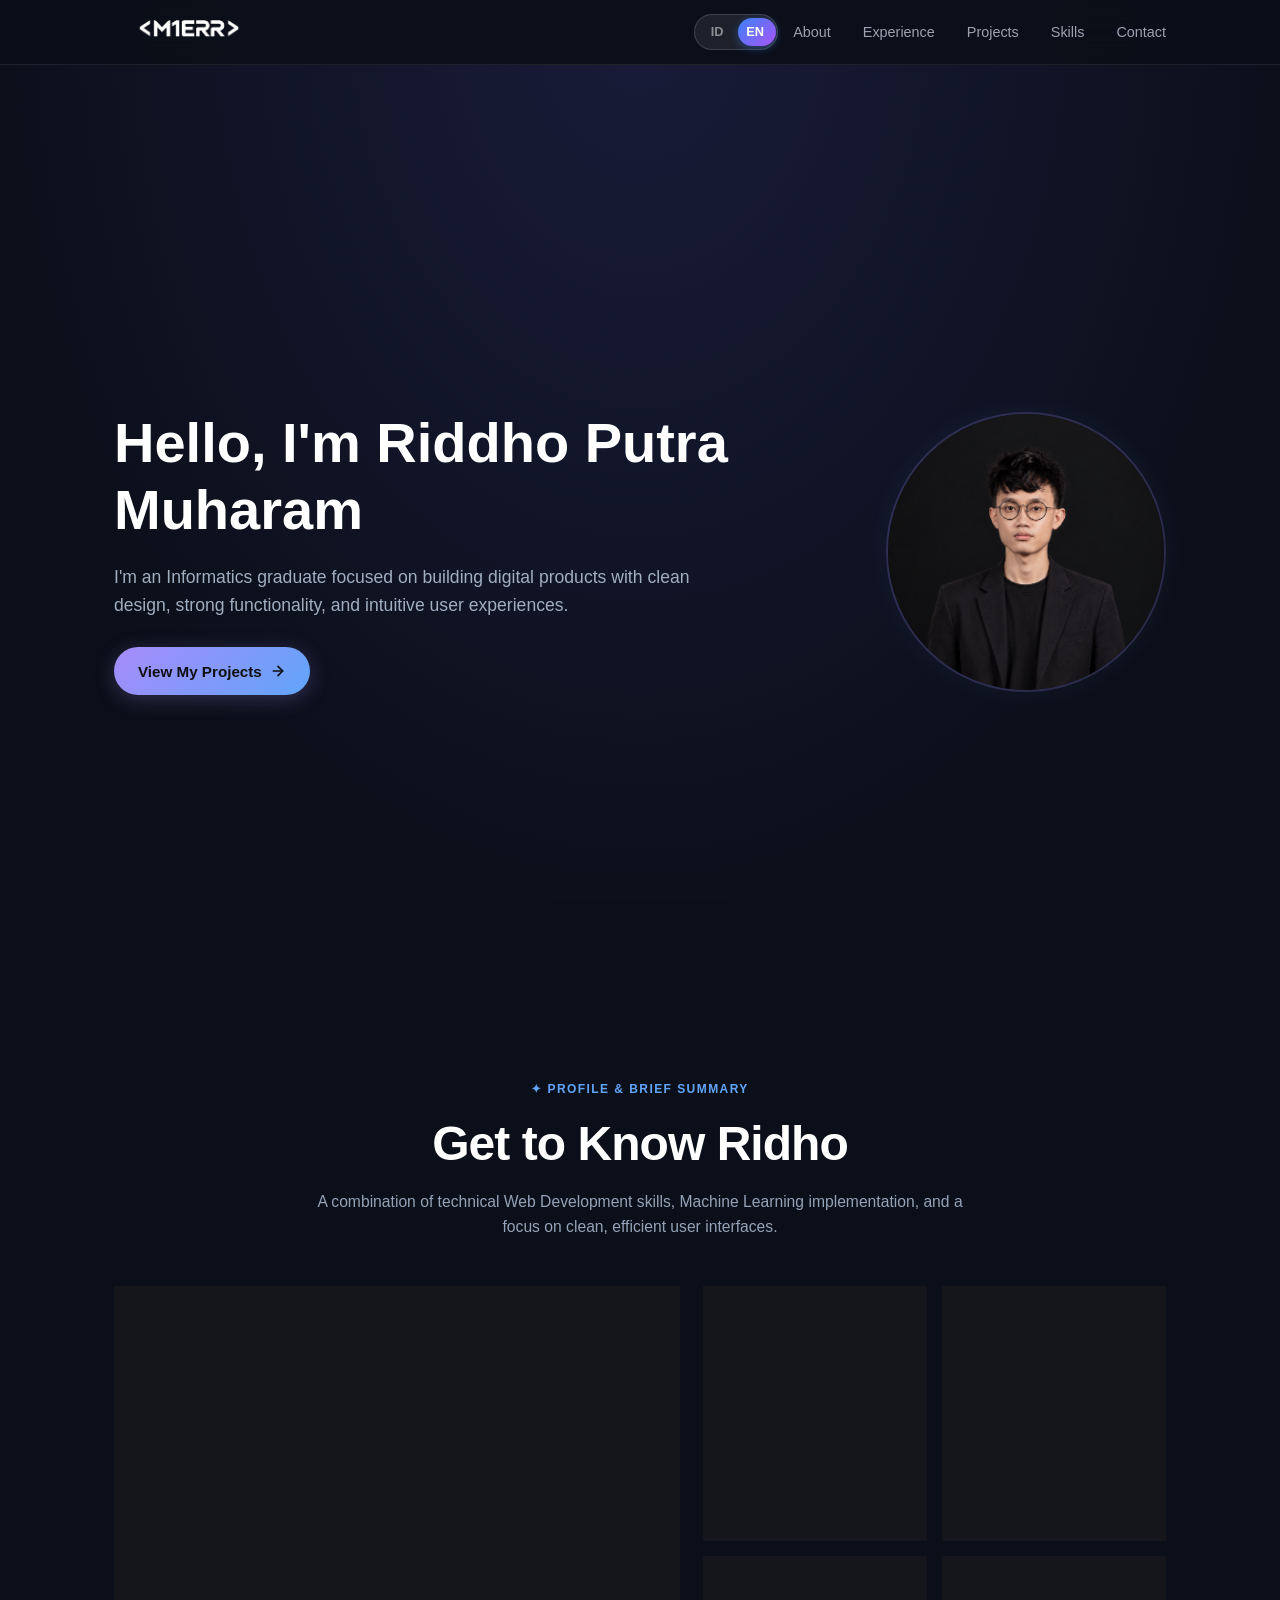
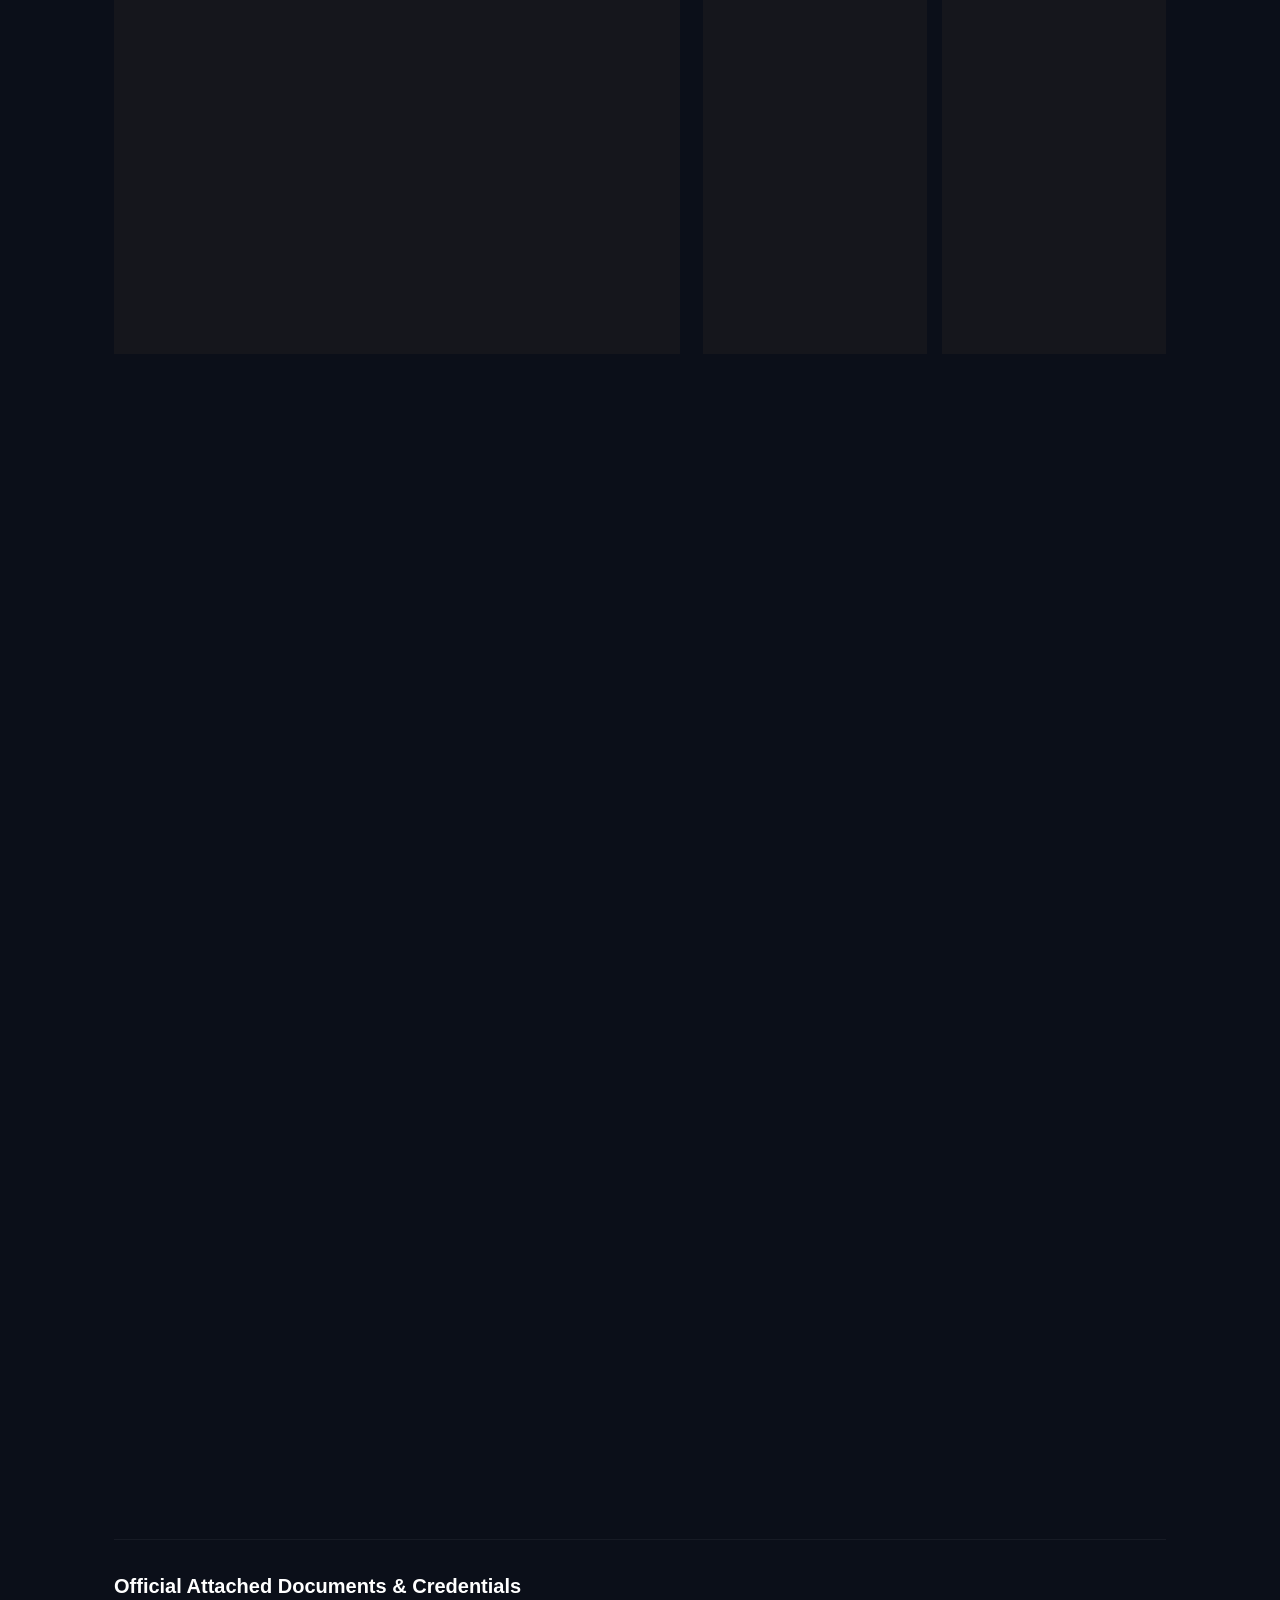
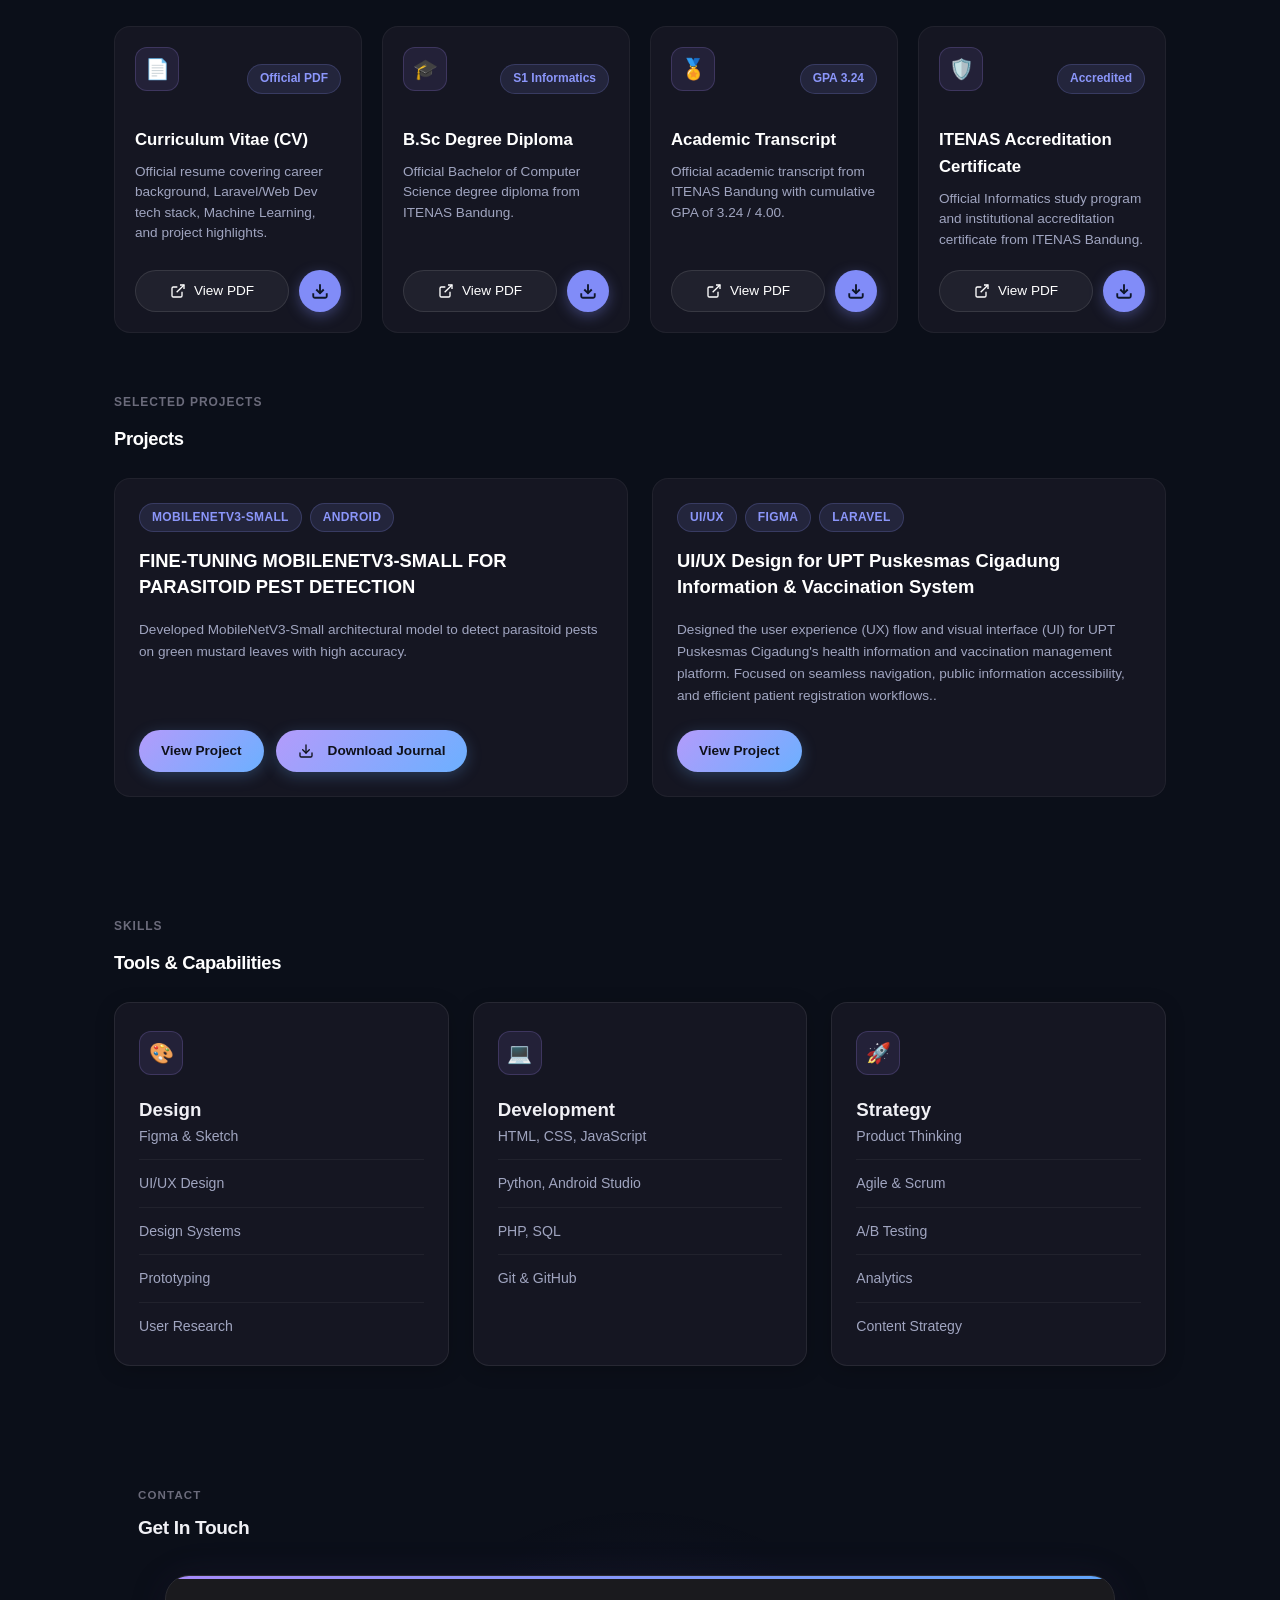
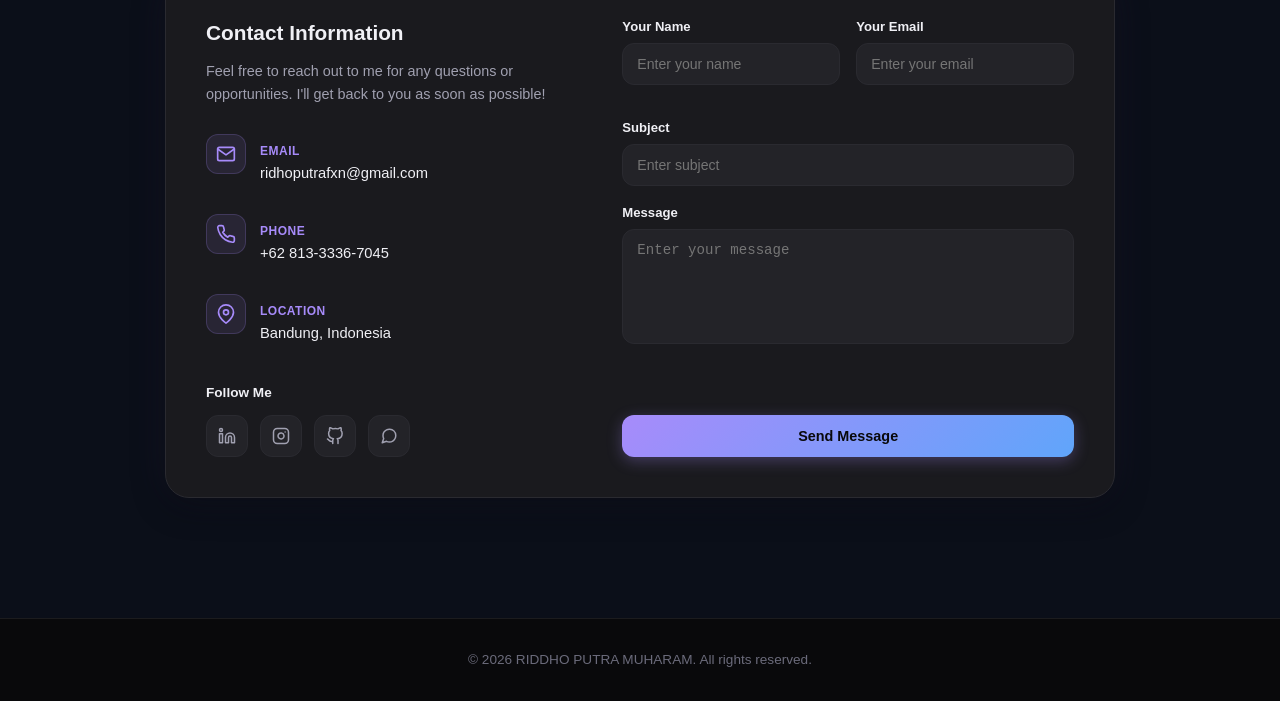
<file: index.html>
<!DOCTYPE html>
<html lang="id">
<head>
    <meta charset="UTF-8">
    <meta name="viewport" content="width=device-width, initial-scale=1.0">
    <title>Portfolio - M1ERR</title>
    <link rel="stylesheet" href="style.css">
</head>
<body>

    <script src="script.js"></script>

    <!-- 1. Header dimuat secara dinamis dari components.html -->
    <div id="header-container"></div>


    <main>

        <!-- ==================== HERO ==================== -->
            <section id="hero">
                <div class="hero-layout">
                    <div class="hero-content">
                        <h1
                            class="hero-profile-title"
                            data-en="Hello, I'm Riddho Putra Muharam"
                            data-id="Halo, Saya Riddho Putra Muharam">
                            Hello, I'm Riddho Putra Muharam
                        </h1>

                        
                        <p
                            class="hero-profile-desc"
                            data-en="I'm an Informatics graduate focused on building digital products with clean design, strong functionality, and intuitive user experiences."
                            data-id="Saya lulusan Informatika yang fokus pada pengembangan produk digital dengan desain yang bersih, fungsionalitas yang kuat, dan pengalaman pengguna yang intuitif.">
                            I'm an Informatics graduate focused on building digital products with clean design, strong functionality, and intuitive user experiences.
                        </p>

                        <!-- PEMBUNGKUS KHUSUS TOMBOL -->
                        <div class="hero-actions">
                            <a href="#projects" class="hero-cta">
                                <span data-en="View My Projects" data-id="Lihat Proyek Saya">
                                    View My Projects
                                </span>
                                <svg
                                    width="16"
                                    height="16"
                                    viewBox="0 0 24 24"
                                    fill="none"
                                    stroke="currentColor"
                                    stroke-width="2.5"
                                    stroke-linecap="round"
                                    stroke-linejoin="round">
                                    <line x1="5" y1="12" x2="19" y2="12"></line>
                                    <polyline points="12 5 19 12 12 19"></polyline>
                                </svg>
                            </a>
                            
                        </div>
                    </div>

                    <div class="hero-photo">
                        <div class="photo-frame">
                            <img src="images/ridhoputram.png" alt="Profile Photo">
                        </div>
                        <div class="photo-glow"></div>
                    </div>
                </div>
            </section>


        
        <!-- ==================== About Me ==================== -->
        <section id="about" class="about-section">
            <!-- Header Section (Di Tengah) -->
            <div class="about-header">
                <span class="about-tag" 
                      data-en="✦ PROFILE & BRIEF SUMMARY" 
                      data-id="✦ PROFIL & RINGKASAN SINGKAT">✦ PROFILE</span>
                
                <h2 class="about-main-title" 
                    data-en="Get to Know Ridho" 
                    data-id="Mengenal Lebih Dekat Ridho">Get to Know Ridho</h2>
                
                <p class="about-subtitle" 
                   data-en="A combination of technical Web Development skills, Machine Learning implementation, and a focus on clean, efficient user interfaces." 
                   data-id="Kombinasi antara kemampuan teknis Web Development, implementasi Machine Learning, serta fokus pada antarmuka pengguna yang bersih dan efisien.">
                    A combination of technical Web Development skills, Machine Learning implementation, and a focus on clean, efficient user interfaces.
                </p>
            </div>

            <!-- Grid Utama (Kiri & Kanan) -->
            <div class="about-grid">
                <!-- Kolom Kiri: Narasi utama -->
                <div class="about-left-card">
                    <h3 data-en="About Me" data-id="Tentang Saya">About Me</h3>
                    
                    <p data-en="I am a graduate with a Bachelor's Degree in Informatics from ITENAS Bandung (GPA 3.24/4.00) with a strong background in Web Development and Machine Learning. Experienced in designing Figma-based interfaces, building web applications using Laravel (CRUD), and implementing AI models for object detection." 
                       data-id="Saya adalah lulusan S1 Teknik Informatika dari ITENAS Bandung (GPA 3.24/4.00) dengan latar belakang kuat di bidang Web Development dan Machine Learning. Memiliki pengalaman dalam merancang antarmuka berbasis Figma, membangun aplikasi web menggunakan Laravel (CRUD), serta mengimplementasikan model AI untuk pendeteksian objek.">
                        I am a graduate with a <strong>Bachelor's Degree in Informatics from ITENAS Bandung (GPA 3.24/4.00)</strong> with a strong background in Web Development and Machine Learning. Experienced in designing Figma-based interfaces, building web applications using Laravel (CRUD), and implementing AI models for object detection.
                    </p>
                    
                    <p data-en="Accustomed to working in teams, equipped with proven problem-solving skills, focusing on writing clean and efficient code." 
                       data-id="Terbiasa bekerja dalam tim, memiliki keterampilan problem-solving yang teruji, dan berfokus pada penulisan kode yang bersih dan efisien.">
                        Accustomed to working in teams, equipped with proven <em>problem-solving</em> skills, focusing on writing clean and efficient code.
                    </p>
                    
                    <ul class="about-bullets">
                        <li>
                            <span class="bullet-icon">✦</span>
                            <div>
                                <strong data-en="Fullstack & Web Dev Experience" data-id="Pengalaman Fullstack & Web Dev">Fullstack & Web Dev Experience</strong>
                                <p data-en="Mastering Laravel-based web application development workflows and AI integration." 
                                   data-id="Menguasai alur pengembangan aplikasi web berbasis Laravel dan integrasi AI.">Mastering Laravel-based web application development workflows and AI integration.</p>
                            </div>
                        </li>
                        <li>
                            <span class="bullet-icon">✦</span>
                            <div>
                                <strong data-en="UI/UX Design & Prototyping" data-id="Desain UI/UX & Prototyping">UI/UX Design & Prototyping</strong>
                                <p data-en="Designing clean and intuitive visual interfaces using Figma." 
                                   data-id="Merancang antarmuka visual yang bersih dan intuitif menggunakan Figma.">Designing clean and intuitive visual interfaces using Figma.</p>
                            </div>
                        </li>
                        <li>
                            <span class="bullet-icon">✦</span>
                            <div>
                                <strong data-en="Machine Learning Implementation" data-id="Implementasi Machine Learning">Machine Learning Implementation</strong>
                                <p data-en="Integrating object detection models and artificial intelligence into systems." 
                                   data-id="Mengintegrasikan model deteksi objek dan kecerdasan buatan ke dalam sistem.">Integrating object detection models and artificial intelligence into systems.</p>
                            </div>
                        </li>
                    </ul>

                    <div class="about-actions-inner">
                        <a href="https://wa.me/6281333367045?" 
                                class="hero-cta" 
                                target="_blank" 
                                rel="noopener noreferrer">
                                    <!-- SVG Logo WhatsApp -->
                                    <svg 
                                        width="18" 
                                        height="18" 
                                        viewBox="0 0 24 24" 
                                        fill="none" 
                                        stroke="currentColor" 
                                        stroke-width="2.2" 
                                        stroke-linecap="round" 
                                        stroke-linejoin="round">
                                        <path d="M21 11.5a8.38 8.38 0 0 1-.9 3.8 8.5 8.5 0 0 1-7.6 4.7 8.38 8.38 0 0 1-3.8-.9L3 21l1.9-5.7a8.38 8.38 0 0 1-.9-3.8 8.5 8.5 0 0 1 4.7-7.6 8.38 8.38 0 0 1 3.8-.9h.5a8.48 8.48 0 0 1 8 8v.5z"></path>
                                    </svg>

                                <!-- Teks dengan Data Inggris & Indonesia -->
                                <span data-en="Chat Via WhatsApp" data-id="Hubungi Via WhatsApp">
                                    Chat Via WhatsApp
                                </span>
                        </a>
                    </div>
                </div>

                <!-- Kolom Kanan: 4 Card Fitur/Poin Penting -->
                <div class="about-right-cards">
                    <!-- Card 1 -->
                    <div class="feature-card">
                        <div class="feature-icon">&lt;/&gt;</div>
                        <h4 data-en="Web Dev Skills" data-id="Keahlian Web Dev">Web Dev Skills</h4>
                        <p data-en="Proficient in Laravel ecosystem, PHP, REST API, database management, and modern UI/UX integration." 
                           data-id="Menguasai ekosistem Laravel, PHP, REST API, pengelolaan basis data, dan integrasi UI/UX modern.">Proficient in Laravel ecosystem, PHP, REST API, database management, and modern UI/UX integration.</p>
                    </div>

                    <!-- Card 2 -->
                    <div class="feature-card">
                        <div class="feature-icon">🤖</div>
                        <h4 data-en="Machine Learning" data-id="Machine Learning">Machine Learning</h4>
                        <p data-en="Experienced in implementing AI models for object detection and structured data analysis." 
                           data-id="Pengalaman mengimplementasikan model AI untuk pendeteksian objek dan analisis data terstruktur.">Experienced in implementing AI models for object detection and structured data analysis.</p>
                    </div>

                    <!-- Card 3 -->
                    <div class="feature-card">
                        <div class="feature-icon">🎨</div>
                        <h4 data-en="UI/UX Design" data-id="Desain UI/UX">UI/UX Design</h4>
                        <p data-en="Designing wireframes and high-fidelity prototypes in Figma focused on user comfort." 
                           data-id="Merancang wireframe dan high-fidelity prototype di Figma berorientasi pada kenyamanan pengguna.">Designing wireframes and high-fidelity prototypes in Figma focused on user comfort.</p>
                    </div>

                    <!-- Card 4 -->
                    <div class="feature-card">
                        <!-- Pembungkus Konten Atas -->
                        <div class="feature-card-content">
                            <div class="feature-icon">⚡</div>
                            <h4 data-en="Esports" data-id="Esports">Esports</h4>
                            <p data-en="Competitive esports practitioner with a proven track record in tournament environments. Skilled in strategic decision-making, team leadership, and high technical adaptability under pressure." 
                            data-id="Praktisi esports kompetitif dengan rekam jejak prestasi dalam berbagai turnamen. Terbiasa dengan pengambilan keputusan strategis, kepemimpinan tim, dan adaptabilitas tinggi di bawah tekanan.">
                                Competitive esports practitioner with a proven track record in tournament environments. Skilled in strategic decision-making, team leadership, and high technical adaptability under pressure.
                            </p>
                        </div>

                        <!-- Tombol Mata di Paling Bawah Sejajar Button CV -->
                        <a href="projects/esports.html" 
                        class="btn-icon-preview" 
                        data-tooltip-id="Lihat" 
                        data-tooltip-en="Preview">
                            <svg xmlns="http://www.w3.org/2000/svg" width="18" height="18" viewBox="0 0 24 24" fill="none" stroke="currentColor" stroke-width="2.5" stroke-linecap="round" stroke-linejoin="round">
                                <path d="M1 12s4-8 11-8 11 8 11 8-4 8-11 8-11-8-11-8z"></path>
                                <circle cx="12" cy="12" r="3"></circle>
                            </svg>
                        </a>
                    </div>
            </div>
        </section>
        <!-- ==================== About Me ==================== -->

<!-- ==================== EXPERIENCE & CREDENTIALS ==================== -->

        <section id="experience" class="reveal">

            <div class="section-header">
                <span class="section-tag" data-en="Qualifications" data-id="Kualifikasi">Qualifications</span>
                <h2 class="section-title" data-en="Experience And Education" data-id="Pengalaman dan Pendidikan">Experience And Education</h2>
            </div>

            <!-- Timeline Grid: Work Experience & Education -->
            <div class="experience-grid">
                
                <!-- Kolom Work Experience -->
                <div class="experience-column">
                    <div class="column-title">
                        <svg xmlns="http://www.w3.org/2000/svg" width="20" height="20" viewBox="0 0 24 24" fill="none" stroke="#8b96fa" stroke-width="2" stroke-linecap="round" stroke-linejoin="round">
                            <rect x="2" y="7" width="20" height="14" rx="2" ry="2"></rect>
                            <path d="M16 21V5a2 2 0 0 0-2-2h-4a2 2 0 0 0-2 2v16"></path>
                        </svg>
                        <h3 data-en="Work Experience" data-id="Pengalaman Kerja">Work Experience</h3>
                    </div>

                    <div class="timeline">
                        <!-- Item 1: UPT Puskesmas Cigadung -->
                        <div class="timeline-item">
                            <div class="timeline-dot"></div>
                            <div class="timeline-content">
                                <span class="timeline-date">Aug 2021 - Oct 2021</span>
                                <h4 class="timeline-role" data-en="Data Entry & Front End Development" data-id="Entri Data & Front End Developer">Data Entry & Front End Development</h4>
                                <p class="timeline-org" data-en="UPT Puskesmas Cigadung (Intern)" data-id="UPT Puskesmas Cigadung (Magang)">UPT Puskesmas Cigadung (Intern)</p>
                                
                                <ul class="timeline-desc">
                                    <li data-en="Entered COVID-19 vaccination data and consolidated monthly records based on Dose 1, Dose 2, and Dose 3 for the Cigadung area."
                                        data-id="Memasukkan data vaksinasi COVID-19 dan merekapitulasi laporan bulanan berdasarkan Dosis 1, Dosis 2, dan Dosis 3 untuk wilayah Cigadung.">
                                        Entered COVID-19 vaccination data and consolidated monthly records based on Dose 1, Dose 2, and Dose 3 for the Cigadung area.
                                    </li>
                                    <li data-en="Designed the UPT Cigadung Community Health Center website using Figma and developed Create, Read, Update, and Delete (CRUD) functionality for each available healthcare service."
                                        data-id="Merancang website Puskesmas UPT Cigadung menggunakan Figma serta mengembangkan fitur Create, Read, Update, dan Delete (CRUD) untuk setiap layanan kesehatan yang tersedia.">
                                        Designed the UPT Cigadung Community Health Center website using Figma and developed Create, Read, Update, and Delete (CRUD) functionality for each available healthcare service.
                                    </li>
                                </ul>
                            </div>
                        </div>    

                        <!-- Item 2: Telkom Indonesia -->
                        <div class="timeline-item">
                            <div class="timeline-dot"></div>
                            <div class="timeline-content">
                                <span class="timeline-date">Nov 2016 - Jan 2017</span>
                                <h4 class="timeline-role" data-en="Data Administration" data-id="SAdministrasi Data">Data Administration</h4>
                                <p class="timeline-org" data-en="Telkom Indonesia (Intern)" data-id="Telkom Indonesia (Magang)">Telkom Indonesia (Intern)</p>

                                <ul class="timeline-desc">
                                    <li data-en="Managed and updated customer network data related to fiber optic services using Microsoft Excel."
                                        data-id="Mengelola dan memperbarui data jaringan pelanggan yang berkaitan dengan layanan fiber optic (serat optik) menggunakan Microsoft Excel.">
                                        Managed and updated customer network data related to fiber optic services using Microsoft Excel.
                                    </li>
                                </ul>
                            </div>
                        </div>

                        <!-- Item 2: EVOS Esports -->
                        <div class="timeline-item">
                            <div class="timeline-dot"></div>
                            <div class="timeline-content">
                                <span class="timeline-date">Oct 2025 - Sep 2026</span>
                                <h4 class="timeline-role" data-en="Professional Player" data-id="Pemain Professional">Professional Player</h4>
                                <p class="timeline-org" data-en="EVOS Esports" data-id="EVOS Esports">EVOS Esports</p>

                                <ul class="timeline-desc">
                                    <li data-en="Competed professionally as a CrossFire Legends player representing EVOS Esports"
                                        data-id="Berkompetisi secara profesional sebagai pemain CrossFire Legends yang mewakili EVOS Esports.">
                                        Competed professionally as a CrossFire Legends player representing EVOS Esports
                                    </li>
                                    <li data-en="Collaborated with teammates and coaching staff to develop strategies and achieve competitive objectives."
                                        data-id="Berkolaborasi dengan rekan setim dan staf pelatih untuk mengembangkan strategi serta mencapai target kompetitif.">
                                        Collaborated with teammates and coaching staff to develop strategies and achieve competitive objectives.
                                    </li>
                                    <li data-en="Developed teamwork, communication, discipline, decision-making, and performance-under-pressure skills."
                                        data-id="Mengembangkan keterampilan kerja sama tim, komunikasi, kedisiplinan, pengambilan keputusan, dan performa di bawah tekanan.">
                                        Developed teamwork, communication, discipline, decision-making, and performance-under-pressure skills.
                                    </li>
                                </ul>
                            </div>
                        </div>


                    </div>
                </div>

                <!-- Kolom Education -->
                <div class="experience-column">
                    <div class="column-title">
                        <svg xmlns="http://www.w3.org/2000/svg" width="20" height="20" viewBox="0 0 24 24" fill="none" stroke="#8b96fa" stroke-width="2" stroke-linecap="round" stroke-linejoin="round">
                            <path d="M22 10v6M2 10l10-5 10 5-10 5z"></path>
                            <path d="M6 12v5c3 3 9 3 12 0v-5"></path>
                        </svg>
                        <h3 data-en="Education" data-id="Pendidikan">Education</h3>
                    </div>

                    <!-- Gunakan 1 kontainer timeline untuk semua item agar jaraknya konsisten -->
                    <div class="timeline">
                        <!-- Item 1: Kuliah -->
                        <div class="timeline-item">
                            <div class="timeline-dot"></div>
                            <div class="timeline-content">
                                <span class="timeline-date">2019 - 2023</span>
                                <h4 class="timeline-role" data-en="S.Kom - Informatics Engineering" data-id="S.Kom - Teknik Informatika">S.Kom - Informatics Engineering</h4>
                                <p class="timeline-org">Institut Teknologi Nasional (ITENAS) Bandung</p>
                                <p class="timeline-desc" data-en="Graduated with a GPA of 3.24 / 4.00. Specialized in Software Engineering, Web Development, and Artificial Intelligence."
                                data-id="Lulus dengan IPK 3.24 / 4.00. Berfokus pada Rekayasa Perangkat Lunak, Pengembangan Web, dan Kecerdasan Buatan.">
                                    Graduated with a GPA of 3.24 / 4.00. Specialized in Software Engineering, Web Development, and Artificial Intelligence.
                                </p>
                            </div>
                        </div>

                        <!-- Item 2: SMK (Typo "Mengengah" sudah diperbaiki menjadi "Menengah") -->
                        <div class="timeline-item">
                            <div class="timeline-dot"></div>
                            <div class="timeline-content">
                                <span class="timeline-date">Feb 2014 - Feb 2017</span>
                                <h4 class="timeline-role" data-en="Vocational High School" data-id="Sekolah Menengah Kejuruan">Vocational High School</h4>
                                <p class="timeline-org">SMK Merdeka Bandung</p>
                            </div>
                        </div>
                    </div>
                </div>
            </div>
        </section>

    <!-- Sub-Section: Official Attached Documents & Credentials -->
    <div class="credentials-wrapper">
        <div class="credentials-header">
            <h3 data-en="Official Attached Documents & Credentials" data-id="Dokumen Resmi & Kredensial">
                Official Attached Documents & Credentials
            </h3>
        </div>

        <div class="credentials-grid">
            
            <!-- CARD 1: CURRICULUM VITAE -->
            <div class="credential-card">
                <div class="card-top">
                    <div class="card-badge-icon">📄</div>
                    <span class="card-pill">Official PDF</span>
                </div>
                <div class="card-body">
                    <h4>Curriculum Vitae (CV)</h4>
                    <p data-en="Official resume covering career background, Laravel/Web Dev tech stack, Machine Learning, and project highlights."
                       data-id="Resume resmi berisi latar belakang karir, tech stack Laravel/Web Dev, Machine Learning, dan proyek utama.">
                        Official resume covering career background, Laravel/Web Dev tech stack, Machine Learning, and project highlights.
                    </p>
                </div>
                <div class="card-footer">
                    <a href="documents/file/cv-ridhoputra.pdf" target="_blank" class="btn-view-pdf">
                        <svg width="16" height="16" viewBox="0 0 24 24" fill="none" stroke="currentColor" stroke-width="2"><path d="M18 13v6a2 2 0 0 1-2 2H5a2 2 0 0 1-2-2V8a2 2 0 0 1 2-2h6"></path><polyline points="15 3 21 3 21 9"></polyline><line x1="10" y1="14" x2="21" y2="3"></line></svg>
                        <span>View PDF</span>
                    </a>
                    <a href="documents/file/cv-ridhoputra.pdf" download class="btn-icon-download" title="Download CV">
                        <svg width="16" height="16" viewBox="0 0 24 24" fill="none" stroke="currentColor" stroke-width="2.5"><path d="M21 15v4a2 2 0 0 1-2 2H5a2 2 0 0 1-2-2v-4"></path><polyline points="7 10 12 15 17 10"></polyline><line x1="12" y1="15" x2="12" y2="3"></line></svg>
                    </a>
                </div>
            </div>

            <!-- CARD 2: IJAZAH S1 -->
            <div class="credential-card">
                <div class="card-top">
                    <div class="card-badge-icon">🎓</div>
                    <span class="card-pill">S1 Informatics</span>
                </div>
                <div class="card-body">
                    <h4 data-en="B.Sc Degree Diploma" data-id="Ijazah S1 Informatika">B.Sc Degree Diploma</h4>
                    <p data-en="Official Bachelor of Computer Science degree diploma from ITENAS Bandung."
                       data-id="Ijazah resmi Sarjana Komputer / Informatika dari Institut Teknologi Nasional (ITENAS) Bandung.">
                        Official Bachelor of Computer Science degree diploma from ITENAS Bandung.
                    </p>
                </div>
                <div class="card-footer">
                    <a href="#" target="_blank" class="btn-view-pdf">
                        <svg width="16" height="16" viewBox="0 0 24 24" fill="none" stroke="currentColor" stroke-width="2"><path d="M18 13v6a2 2 0 0 1-2 2H5a2 2 0 0 1-2-2V8a2 2 0 0 1 2-2h6"></path><polyline points="15 3 21 3 21 9"></polyline><line x1="10" y1="14" x2="21" y2="3"></line></svg>
                        <span>View PDF</span>
                    </a>
                    <a href="#" download class="btn-icon-download" title="Download Diploma">
                        <svg width="16" height="16" viewBox="0 0 24 24" fill="none" stroke="currentColor" stroke-width="2.5"><path d="M21 15v4a2 2 0 0 1-2 2H5a2 2 0 0 1-2-2v-4"></path><polyline points="7 10 12 15 17 10"></polyline><line x1="12" y1="15" x2="12" y2="3"></line></svg>
                    </a>
                </div>
            </div>

            <!-- CARD 3: TRANSKRIP NILAI -->
            <div class="credential-card">
                <div class="card-top">
                    <div class="card-badge-icon">🏅</div>
                    <span class="card-pill">GPA 3.24</span>
                </div>
                <div class="card-body">
                    <h4 data-en="Academic Transcript" data-id="Transkrip Akademik">Academic Transcript</h4>
                    <p data-en="Official academic transcript from ITENAS Bandung with cumulative GPA of 3.24 / 4.00."
                       data-id="Transkrip nilai akademik resmi dari ITENAS Bandung dengan IPK kumulatif 3.24 / 4.00.">
                        Official academic transcript from ITENAS Bandung with cumulative GPA of 3.24 / 4.00.
                    </p>
                </div>
                <div class="card-footer">
                    <a href="#" target="_blank" class="btn-view-pdf">
                        <svg width="16" height="16" viewBox="0 0 24 24" fill="none" stroke="currentColor" stroke-width="2"><path d="M18 13v6a2 2 0 0 1-2 2H5a2 2 0 0 1-2-2V8a2 2 0 0 1 2-2h6"></path><polyline points="15 3 21 3 21 9"></polyline><line x1="10" y1="14" x2="21" y2="3"></line></svg>
                        <span>View PDF</span>
                    </a>
                    <a href="#" download class="btn-icon-download" title="Download Transcript">
                        <svg width="16" height="16" viewBox="0 0 24 24" fill="none" stroke="currentColor" stroke-width="2.5"><path d="M21 15v4a2 2 0 0 1-2 2H5a2 2 0 0 1-2-2v-4"></path><polyline points="7 10 12 15 17 10"></polyline><line x1="12" y1="15" x2="12" y2="3"></line></svg>
                    </a>
                </div>
            </div>

            <!-- CARD 4: SERTIFIKAT AKREDITASI -->
            <div class="credential-card">
                <div class="card-top">
                    <div class="card-badge-icon">🛡️</div>
                    <span class="card-pill">Accredited</span>
                </div>
                <div class="card-body">
                    <h4 data-en="ITENAS Accreditation Certificate" data-id="Sertifikat Akreditasi ITENAS">ITENAS Accreditation Certificate</h4>
                    <p data-en="Official Informatics study program and institutional accreditation certificate from ITENAS Bandung."
                       data-id="Sertifikat akreditasi resmi program studi Informatika dan institusi dari ITENAS Bandung.">
                        Official Informatics study program and institutional accreditation certificate from ITENAS Bandung.
                    </p>
                </div>
                <div class="card-footer">
                    <a href="#" target="_blank" class="btn-view-pdf">
                        <svg width="16" height="16" viewBox="0 0 24 24" fill="none" stroke="currentColor" stroke-width="2"><path d="M18 13v6a2 2 0 0 1-2 2H5a2 2 0 0 1-2-2V8a2 2 0 0 1 2-2h6"></path><polyline points="15 3 21 3 21 9"></polyline><line x1="10" y1="14" x2="21" y2="3"></line></svg>
                        <span>View PDF</span>
                    </a>
                    <a href="#" download class="btn-icon-download" title="Download Certificate">
                        <svg width="16" height="16" viewBox="0 0 24 24" fill="none" stroke="currentColor" stroke-width="2.5"><path d="M21 15v4a2 2 0 0 1-2 2H5a2 2 0 0 1-2-2v-4"></path><polyline points="7 10 12 15 17 10"></polyline><line x1="12" y1="15" x2="12" y2="3"></line></svg>
                    </a>
                </div>
            </div>

        </div>
    </div>

</section>

       <!-- ==================== PROJECTS SECTION ==================== -->
<section id="projects" class="reveal">
    <div class="section-header">
        <span class="section-tag" data-en="Selected Projects" data-id="Proyek Terpilih">Selected Projects</span>
        <h2 class="section-title" data-en="Projects" data-id="Projek">Projects</h2>
    </div>

    <div class="projects-grid">

        <!-- PROJECT 1 -->
        <article class="project-card">
            <div class="project-info">
                <div class="project-tags">
                    <span class="project-tag">MOBILENETV3-SMALL</span>
                    <span class="project-tag">ANDROID</span>
                </div>

                <h3 class="project-title" 
                    data-en="FINE-TUNING MOBILENETV3-SMALL FOR PARASITOID PEST DETECTION" 
                    data-id="FINE-TUNING MOBILENETV3-SMALL UNTUK DETEKSI HAMA PARASITOID">
                    FINE-TUNING MOBILENETV3-SMALL FOR PARASITOID PEST DETECTION
                </h3>

                <p class="project-desc" 
                   data-en="Developed MobileNetV3-Small architectural model to detect parasitoid pests on green mustard leaves with high accuracy." 
                   data-id="Mengembangkan model arsitektur MobileNetV3-Small untuk mendeteksi hama parasitoid pada daun sawi hijau dengan akurasi tinggi.">
                   Developed MobileNetV3-Small architectural model to detect parasitoid pests on green mustard leaves with high accuracy.
                </p>

                <div class="project-links">
                    <a href="projects/mobilenet.html" class="btn-project btn-purple" data-en="View Project" data-id="Lihat Projek">View Project</a>
                    <div class="project-links">
                        <a href="documents/file/Journal_RidhoPutra_DeteksiHamaPadaTanamanSawiHijau.pdf" download class="btn-project btn-purple" data-tooltip-id="Unduh Jurnal Penelitian (PDF)" data-tooltip-en="Download Research Journal (PDF)">
                            <svg xmlns="http://www.w3.org/2000/svg" width="16" height="16" viewBox="0 0 24 24" fill="none" stroke="currentColor" stroke-width="2" stroke-linecap="round" stroke-linejoin="round" style="margin-right: 6px;">
                                <path d="M21 15v4a2 2 0 0 1-2 2H5a2 2 0 0 1-2-2v-4"></path>
                                <polyline points="7 10 12 15 17 10"></polyline>
                                <line x1="12" y1="15" x2="12" y2="3"></line>
                            </svg>
                            <span data-id="Unduh Jurnal" data-en="Download Journal">Download Journal</span>
                        </a>
                    </div>
                </div>
            </div>
        </article>

        <!-- PROJECT 2 -->
        <article class="project-card">
            <div class="project-info">
                <div class="project-tags">
                    <span class="project-tag">UI/UX</span>
                    <span class="project-tag">FIGMA</span>
                    <span class="project-tag">LARAVEL</span>
                </div>

                <h3 class="project-title" 
                    data-en="UI/UX Design for UPT Puskesmas Cigadung Information & Vaccination System" 
                    data-id="Perancangan UI/UX Sistem Informasi & Pelayanan Vaksinasi UPT Puskesmas Cigadung">
                    UI/UX Design for UPT Puskesmas Cigadung Information & Vaccination System
                </h3>

                <p class="project-desc" 
                   data-en="Designed the user experience (UX) flow and visual interface (UI) for UPT Puskesmas Cigadung's health information and vaccination management platform. Focused on seamless navigation, public information accessibility, and efficient patient registration workflows.." 
                   data-id="Merancang alur pengalaman pengguna (UX) dan antarmuka visual (UI) untuk platform informasi kesehatan dan manajemen vaksinasi UPT Puskesmas Cigadung. Berfokus pada kemudahan navigasi, aksesibilitas informasi publik, serta efisiensi alur pendaftaran pasien.">
                   Designed the user experience (UX) flow and visual interface (UI) for UPT Puskesmas Cigadung's health information and vaccination management platform. Focused on seamless navigation, public information accessibility, and efficient patient registration workflows.
                </p>

                <div class="project-links">
                    <a href="projects/puskesmas.html" class="btn-project btn-purple" data-en="View Project" data-id="Lihat Proyek">View Project</a>
                </div>
            </div>
        </article>


    </div>
</section>


        <!-- ==================== SKILLS ==================== -->

        <section id="skills" class="reveal">

            <div class="section-header">

                <span
                    class="section-tag"
                    data-en="Skills"
                    data-id="Keahlian">
                    Skills
                </span>

                <h2
                    class="section-title"
                    data-en="Tools & Capabilities"
                    data-id="Alat dan Kemampuan">
                    Tools & Capabilities
                </h2>

            </div>


            <div class="skills-grid">

                <!-- DESIGN -->

                <div class="skill-category">

                    <div class="skill-icon">
                        🎨
                    </div>

                    <h3
                        data-en="Design"
                        data-id="Desain">
                        Design
                    </h3>

                    <ul class="skill-list">

                        <li>Figma & Sketch</li>
                        <li>UI/UX Design</li>
                        <li>Design Systems</li>
                        <li>Prototyping</li>
                        <li>User Research</li>

                    </ul>

                </div>


                <!-- DEVELOPMENT -->

                <div class="skill-category">

                    <div class="skill-icon">
                        💻
                    </div>

                    <h3
                        data-en="Development"
                        data-id="Pengembangan">
                        Development
                    </h3>

                    <ul class="skill-list">

                        <li>HTML, CSS, JavaScript</li>
                        <li>Python, Android Studio</li>
                        <li>PHP, SQL</li>
                        <li>Git & GitHub</li>

                    </ul>

                </div>


                <!-- STRATEGY -->

                <div class="skill-category">

                    <div class="skill-icon">
                        🚀
                    </div>

                    <h3
                        data-en="Strategy"
                        data-id="Strategi">
                        Strategy
                    </h3>

                    <ul class="skill-list">

                        <li>Product Thinking</li>
                        <li>Agile & Scrum</li>
                        <li>A/B Testing</li>
                        <li>Analytics</li>
                        <li>Content Strategy</li>

                    </ul>

                </div>

            </div>

        </section>

        <!-- ==================== CONTACT ==================== -->
        <section id="contact" class="reveal">
            <div class="contact-wrapper">

                <!-- Header Section -->
                <span class="section-tag" data-en="Contact" data-id="Kontak">Contact</span>
                <h2 class="contact-title" data-en="Get In Touch" data-id="Mari Bekerja Sama">Get In Touch</h2>

                <!-- Main Card Box -->
                <div class="contact-card contact-grid-card">
                    
                    <!-- Kolom Kiri: Contact Information -->
                    <div class="contact-info-col">
                        <h3 data-en="Contact Information" data-id="Informasi Kontak">Contact Information</h3>
                        <p class="contact-subtext" 
                        data-en="Feel free to reach out to me for any questions or opportunities. I'll get back to you as soon as possible!"
                        data-id="Jangan ragu untuk menghubungi saya untuk pertanyaan atau peluang kerja sama. Saya akan membalas secepat mungkin!">
                            Feel free to reach out to me for any questions or opportunities. I'll get back to you as soon as possible!
                        </p>

                        <!-- List Detail Kontak -->
                        <div class="contact-details">
                            <!-- Email -->
                            <div class="contact-item">
                                <div class="contact-icon">
                                    <svg width="20" height="20" viewBox="0 0 24 24" fill="none" stroke="currentColor" stroke-width="2" stroke-linecap="round" stroke-linejoin="round">
                                        <path d="M4 4h16c1.1 0 2 .9 2 2v12c0 1.1-.9 2-2 2H4c-1.1 0-2-.9-2-2V6c0-1.1.9-2 2-2z"></path>
                                        <polyline points="22,6 12,13 2,6"></polyline>
                                    </svg>
                                </div>
                                <div class="contact-text">
                                    <span>Email</span>
                                    <a href="mailto:ridhoputrafxn@gmail.com">ridhoputrafxn@gmail.com</a>
                                </div>
                            </div>

                            <!-- Phone -->
                            <div class="contact-item">
                                <div class="contact-icon">
                                    <svg width="20" height="20" viewBox="0 0 24 24" fill="none" stroke="currentColor" stroke-width="2" stroke-linecap="round" stroke-linejoin="round">
                                        <path d="M22 16.92v3a2 2 0 0 1-2.18 2 19.79 19.79 0 0 1-8.63-3.07 19.5 19.5 0 0 1-6-6 19.79 19.79 0 0 1-3.07-8.67A2 2 0 0 1 4.11 2h3a2 2 0 0 1 2 1.72 12.84 12.84 0 0 0 .7 2.81 2 2 0 0 1-.45 2.11L8.09 9.91a16 16 0 0 0 6 6l1.27-1.27a2 2 0 0 1 2.11-.45 12.84 12.84 0 0 0 2.81.7A2 2 0 0 1 22 16.92z"></path>
                                    </svg>
                                </div>
                                <div class="contact-text">
                                    <span>Phone</span>
                                    <a href="tel:+628123456789">+62 813-3336-7045</a>
                                </div>
                            </div>

                            <!-- Location -->
                            <div class="contact-item">
                                <div class="contact-icon">
                                    <svg width="20" height="20" viewBox="0 0 24 24" fill="none" stroke="currentColor" stroke-width="2" stroke-linecap="round" stroke-linejoin="round">
                                        <path d="M21 10c0 7-9 13-9 13s-9-6-9-13a9 9 0 0 1 18 0z"></path>
                                        <circle cx="12" cy="10" r="3"></circle>
                                    </svg>
                                </div>
                                <div class="contact-text">
                                    <span>Location</span>
                                    <p>Bandung, Indonesia</p>
                                </div>
                            </div>
                        </div>

                        <!-- Social Links -->
                        <div class="social-section">
                            <span class="social-title" data-en="Follow Me" data-id="Ikuti Saya">Follow Me</span>
                            <div class="social-links">
                                <a href="https://www.linkedin.com/in/riddho-putra-muharam/" class="social-link" aria-label="LinkedIn" target="_blank">
                                    <svg width="18" height="18" viewBox="0 0 24 24" fill="none" stroke="currentColor" stroke-width="2" stroke-linecap="round" stroke-linejoin="round">
                                        <path d="M16 8a6 6 0 0 1 6 6v7h-4v-7a2 2 0 0 0-2-2 2 2 0 0 0-2 2v7h-4v-7a6 6 0 0 1 6-6z"></path>
                                        <rect x="2" y="9" width="4" height="12"></rect>
                                        <circle cx="4" cy="4" r="2"></circle>
                                    </svg>
                                </a>
                                <a href="https://www.instagram.com/ridhoputram_/" class="social-link" aria-label="Instagram" target="_blank" rel="noopener noreferrer">
                                    <svg width="18" height="18" viewBox="0 0 24 24" fill="none" stroke="currentColor" stroke-width="2" stroke-linecap="round" stroke-linejoin="round">
                                        <rect x="2" y="2" width="20" height="20" rx="5" ry="5"></rect>
                                        <path d="M16 11.37A4 4 0 1 1 12.63 8 4 4 0 0 1 16 11.37z"></path>
                                        <line x1="17.5" y1="6.5" x2="17.51" y2="6.5"></line>
                                    </svg>
                                </a>
                                <a href="https://github.com/USERNAME_GITHUB_KAMU" class="social-link" aria-label="GitHub" target="_blank" rel="noopener noreferrer">
                                    <svg width="18" height="18" viewBox="0 0 24 24" fill="none" stroke="currentColor" stroke-width="2" stroke-linecap="round" stroke-linejoin="round">
                                        <path d="M9 19c-5 1.5-5-2.5-7-3m14 6v-3.87a3.37 3.37 0 0 0-.94-2.61c3.14-.35 6.44-1.54 6.44-7A5.44 5.44 0 0 0 20 4.77 5.07 5.07 0 0 0 19.91 1S18.73.65 16 2.48a13.38 13.38 0 0 0-7 0C6.27.65 5.09 1 5.09 1A5.07 5.07 0 0 0 5 4.77a5.44 5.44 0 0 0-1.5 3.78c0 5.42 3.3 6.61 6.44 7A3.37 3.37 0 0 0 9 18.13V22"></path>
                                    </svg>
                                </a>
                                <a href="https://wa.me/6281333367045" class="social-link" aria-label="WhatsApp" target="_blank" rel="noopener noreferrer">
                                    <svg width="18" height="18" viewBox="0 0 24 24" fill="none" stroke="currentColor" stroke-width="2" stroke-linecap="round" stroke-linejoin="round">
                                        <path d="M21 11.5a8.38 8.38 0 0 1-.9 3.8 8.5 8.5 0 0 1-7.6 4.7 8.38 8.38 0 0 1-3.8-.9L3 21l1.9-5.7a8.38 8.38 0 0 1-.9-3.8 8.5 8.5 0 0 1 4.7-7.6 8.38 8.38 0 0 1 3.8-.9h.5a8.48 8.48 0 0 1 8 8v.5z"></path>
                                    </svg>
                                </a>
                            </div>
                        </div>
                    </div>

                    <!-- Kolom Kanan: Form Input -->
                    <div class="contact-form-col">
                        <!-- Tambahkan id="contactForm" pada tag form -->
                        <form id="contactForm" action="https://formspree.io/f/xnpnpzep" method="POST" class="contact-form">
                            <div class="form-row">
                                <div class="form-group">
                                    <label data-en="Your Name" data-id="Nama Anda">Your Name</label>
                                    <input type="text" name="name" placeholder="Enter your name" required>
                                </div>
                                <div class="form-group">
                                    <label data-en="Your Email" data-id="Email Anda">Your Email</label>
                                    <input type="email" name="email" placeholder="Enter your email" required>
                                </div>
                            </div>
                            <div class="form-group">
                                <label data-en="Subject" data-id="Subjek">Subject</label>
                                <input type="text" name="subject" placeholder="Enter subject" required>
                            </div>
                            <div class="form-group form-group-message">
                                <label data-en="Message" data-id="Pesan">Message</label>
                                <textarea name="message" placeholder="Enter your message" required></textarea>
                            </div>
                            <!-- Tambahkan id="submitBtn" pada tombol -->
                            <button type="submit" id="submitBtn" class="btn-send-message" data-en="Send Message" data-id="Kirim Pesan">
                                Send Message
                            </button>
                        </form>
                    </div>

                    <!-- ==================== POP-UP MODAL SUCCESS ==================== -->
                    <div id="statusModal" class="modal-overlay">
                        <div class="modal-card">
                            <div class="modal-icon">✓</div>
                            <h3 id="modalTitle" data-en="Message Sent!" data-id="Pesan Terkirim!">Message Sent!</h3>
                            <p id="modalMessage" data-en="Thank you for reaching out. I will get back to you as soon as possible." data-id="Terima kasih telah menghubungi. Saya akan membalas secepatnya.">
                                Thank you for reaching out. I will get back to you as soon as possible.
                            </p>
                            <button id="closeModalBtn" class="btn-modal-close" data-en="Close" data-id="Tutup">Close</button>
                        </div>
                    </div>

                </div>

            </div>
        </section>

    </main>


    <!-- Footer -->
     
    <div id="footer-container"></div>

    <script>

        // ==========================================
        // MOBILE MENU
        // ==========================================

        function toggleMenu() {

            document
                .getElementById('navLinks')
                .classList
                .toggle('open');

        }


        // Close menu when clicking a link

        document
            .querySelectorAll('.nav-links a')
            .forEach(link => {

                link.addEventListener('click', () => {

                    document
                        .getElementById('navLinks')
                        .classList
                        .remove('open');

                });

            });


        // ==========================================
        // SCROLL REVEAL
        // ==========================================

        const observerOptions = {

            root: null,

            rootMargin: '0px',

            threshold: 0.1

        };


        const observer = new IntersectionObserver(

            (entries) => {

                entries.forEach(entry => {

                    if (entry.isIntersecting) {

                        entry.target.classList.add('visible');

                    }

                });

            },

            observerOptions

        );


        document
            .querySelectorAll('.reveal')
            .forEach(el => {

                observer.observe(el);

            });


        // ==========================================
        // SMOOTH SCROLL
        // ==========================================

        document
            .querySelectorAll('a[href^="#"]')
            .forEach(anchor => {

                anchor.addEventListener('click', function(e) {

                    e.preventDefault();

                    const target =
                        document.querySelector(
                            this.getAttribute('href')
                        );

                    if (target) {

                        target.scrollIntoView({

                            behavior: 'smooth',

                            block: 'start'

                        });

                    }

                });

            });


        // ==========================================
        // LANGUAGE TOGGLE
        // ==========================================

        let currentLanguage = "en";


        function toggleLanguage() {

            currentLanguage =
                currentLanguage === "en"
                    ? "id"
                    : "en";


            document
                .querySelectorAll("[data-en]")
                .forEach(element => {

                    const translation =
                        element.getAttribute(
                            `data-${currentLanguage}`
                        );


                    if (translation !== null) {

                        element.textContent =
                            translation;

                    }

                });


            // Change HTML language attribute

            document.documentElement.lang =
                currentLanguage === "en"
                    ? "en"
                    : "id";


            // Change language button

            const languageButton =
                document.getElementById(
                    "languageToggle"
                );


            if (languageButton) {

                languageButton.textContent =
                    currentLanguage === "en"
                        ? "ID"
                        : "EN";

            }

        }

    </script>

</body>
</html>
</file>
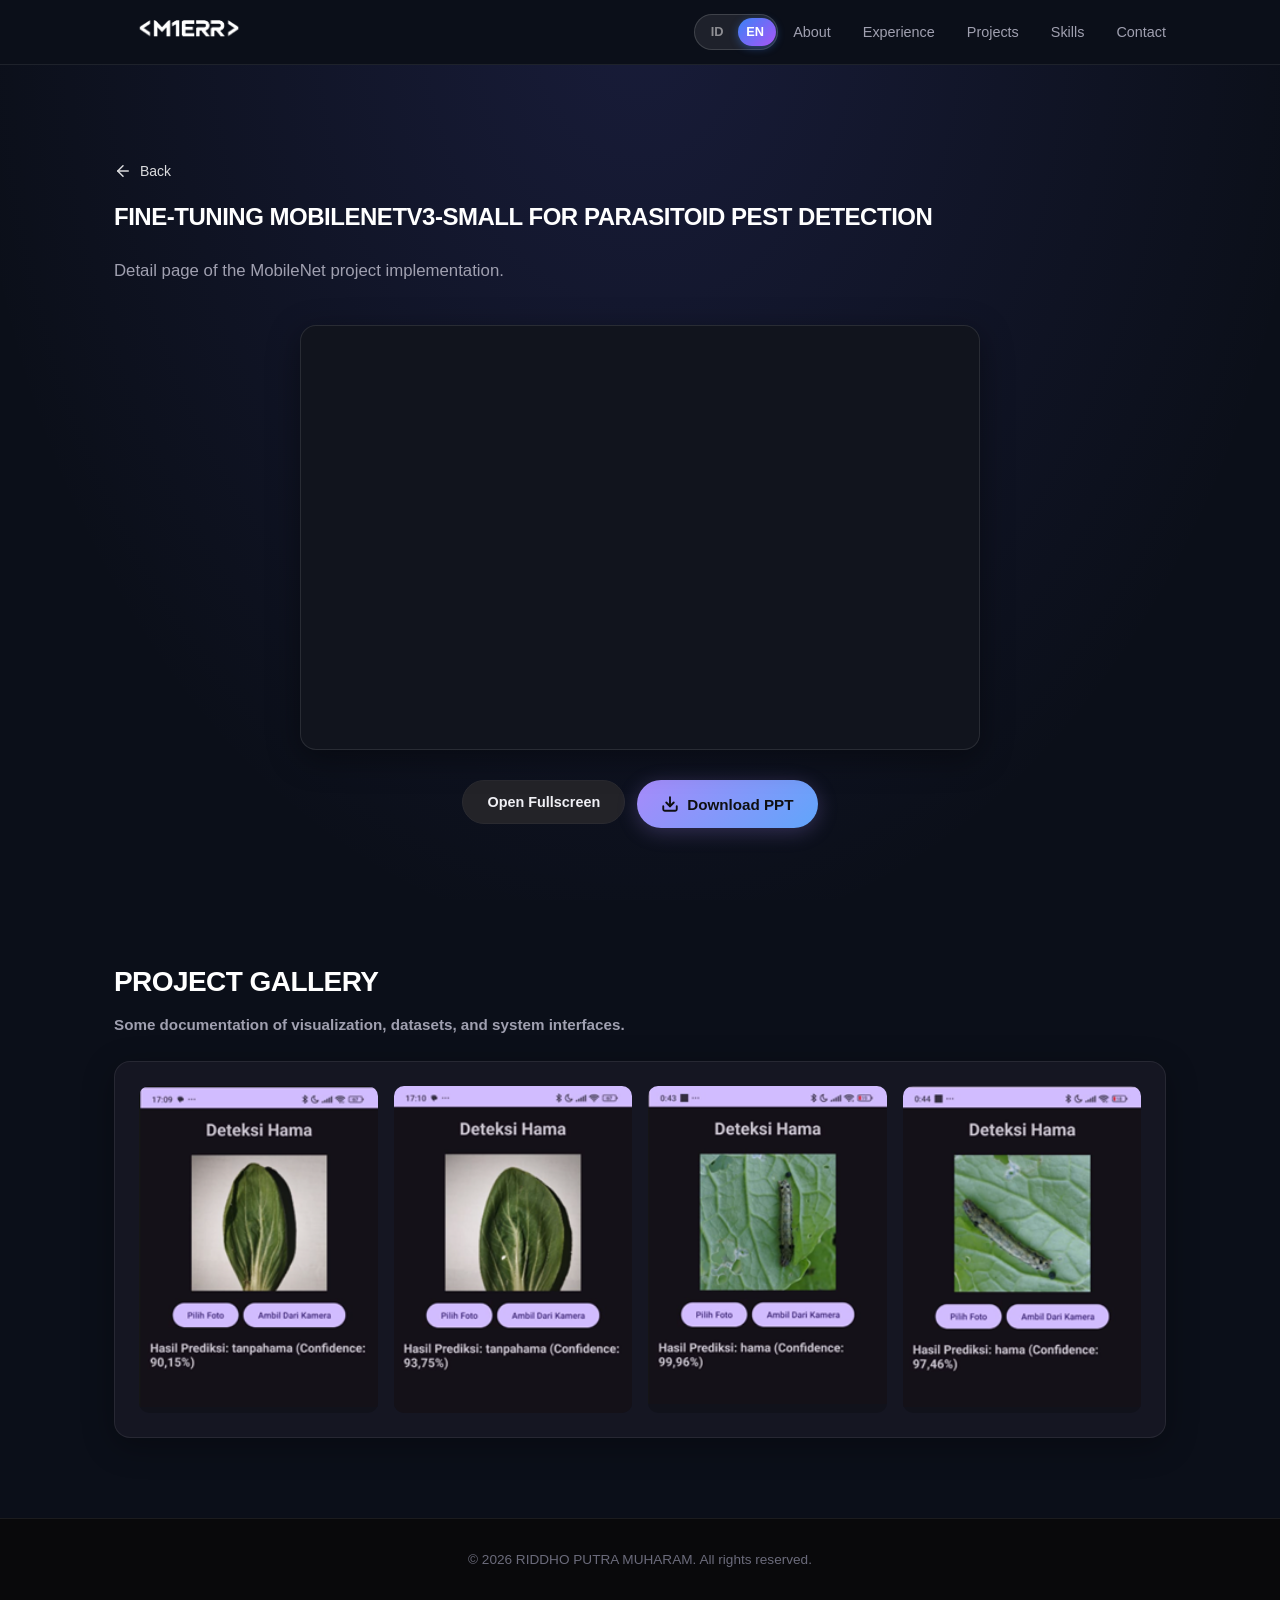
<file: mobilenet.html>
<!DOCTYPE html>
<html lang="id">
<head>
    <meta charset="UTF-8">
    <meta name="viewport" content="width=device-width, initial-scale=1.0">
    <title>MobileNet Project - M1ERR</title>
    <link rel="stylesheet" href="../style.css">
</head>
<body class="subpage">

    <!-- HEADER CONTAINER (Dimuat dari components.html) -->
    <div id="header-container"></div>

    <!-- KONTEN UTAMA -->
    <main class="main-content">
        <section class="project-detail">
            <!-- TOMBOL BACK -->
            <a href="../index.html#projects" class="btn-back">
                <svg xmlns="http://www.w3.org/2000/svg" viewBox="0 0 24 24" fill="none" stroke="currentColor" stroke-width="2" stroke-linecap="round" stroke-linejoin="round">
                    <line x1="19" y1="12" x2="5" y2="12"></line>
                    <polyline points="12 19 5 12 12 5"></polyline>
                </svg>
                <span data-id="Kembali" data-en="Back">Kembali</span>
            </a>
            

            <h1 class="section-title" 
                data-id="FINE-TUNING MOBILENETV3-SMALL UNTUK DETEKSI HAMA PARASITOID" 
                data-en="FINE-TUNING MOBILENETV3-SMALL FOR PARASITOID PEST DETECTION">
                FINE-TUNING MOBILENETV3-SMALL FOR PARASITOID PEST DETECTION
            </h1>

            <p class="hero-desc" 
               data-id="Halaman detail pengerjaan proyek MobileNet." 
               data-en="Detail page of the MobileNet project implementation.">
               Halaman detail pengerjaan proyek MobileNet.
            </p>
        </section>
    </main>

    <!-- KONTEN PPT VIEWER -->
    <div class="ppt-wrapper">
        <div class="ppt-container" id="pptContainer">
            <iframe 
                id="pptIframe"
                src="https://docs.google.com/presentation/d/e/2PACX-1vRtCGT64ZBNCoD7rqX--y8v4NmmyBoAVHKzSpfklM76uq8tDBnVKiVeIzR1KUIh3On8UU-9edFfh2-z/embed?start=false&loop=false&delayms=3000" 
                frameborder="0" 
                allowfullscreen="true">
            </iframe>
        </div>
    </div>

    <!-- TOMBOL DI BAWAH KOTAK -->
    <div class="ppt-actions">
        <button type="button" id="btnFullscreen" class="btn btn-secondary" data-id="Buka Fullscreen" data-en="Open Fullscreen">
            Buka Fullscreen
        </button>
        <a href="#" class="hero-cta" download>
            <svg 
                width="18" 
                height="18" 
                viewBox="0 0 24 24"
                fill="none" 
                stroke="currentColor" 
                stroke-width="2.5" 
                stroke-linecap="round" 
                stroke-linejoin="round">
                <path d="M21 15v4a2 2 0 0 1-2 2H5a2 2 0 0 1-2-2v-4"></path>
                <polyline points="7 10 12 15 17 10"></polyline>
                <line x1="12" y1="15" x2="12" y2="3"></line>
            </svg>

            <span data-id="Download PPT" data-en="Download PPT">
                Download PPT
            </span>
        </a>
    </div>

    <!-- MODAL / POP-UP FULLSCREEN -->
    <div class="ppt-modal" id="pptModal">
        <div class="ppt-modal-content">
            <button class="ppt-modal-close" id="btnCloseModal">&times;</button>
            <iframe id="modalIframe" src="" frameborder="0" allowfullscreen="true"></iframe>
        </div>
    </div>


    <!-- SECTION GALERI KARYA -->
    <section class="project-gallery-section">
        <!-- Judul & Deskripsi Rata Kiri -->
        <div class="gallery-header">
            <h2 class="gallery-title" data-id="GAMBAR PROJEK" data-en="PROJECT GALLERY">PROJECT GALLERY</h2>
            <p class="gallery-subtitle" data-id="Beberapa dokumentasi hasil visualisasi, dataset, dan antarmuka sistem." data-en="Some documentation of visualization, datasets, and system interfaces.">
                Some documentation of visualization, datasets, and system interfaces.
            </p>
        </div>

        <!-- 1 Box Project Gallery MobileNet -->
        <div class="gallery-card-box">
            <div class="gallery-photos-grid">
                <div class="gallery-photo-item">
                    <img src="../images/deteksihama/deteksihama1.png" alt="Deteksi Tanpa Hama">
                    <div class="photo-caption" data-id="Deteksi Tanpa Hama" data-en="No Pest Detected">Deteksi Tanpa Hama</div>
                </div>
                <div class="gallery-photo-item">
                    <img src="../images/deteksihama/deteksihama2.png" alt="Deteksi Tanpa Hama">
                    <div class="photo-caption" data-id="Deteksi Tanpa Hama" data-en="No Pest Detected">Deteksi Tanpa Hama</div>
                </div>
                <div class="gallery-photo-item">
                    <img src="../images/deteksihama/deteksihama3.png" alt="Terdeteksi Ada Hama">
                    <div class="photo-caption" data-id="Terdeteksi Ada Hama" data-en="Pest Detected">Terdeteksi Ada Hama</div>
                </div>
                <div class="gallery-photo-item">
                    <img src="../images/deteksihama/deteksihama4.png" alt="Terdeteksi Ada Hama">
                    <div class="photo-caption" data-id="Terdeteksi Ada Hama" data-en="Pest Detected">Terdeteksi Ada Hama</div>
                </div>
            </div>
        </div>
    </section>


    <!-- FOOTER CONTAINER (Dimuat dari components.html) -->
    <div id="footer-container"></div>

    <!-- SCRIPT JS -->
    <script src="../script.js"></script>
</body>
</html>
</file>
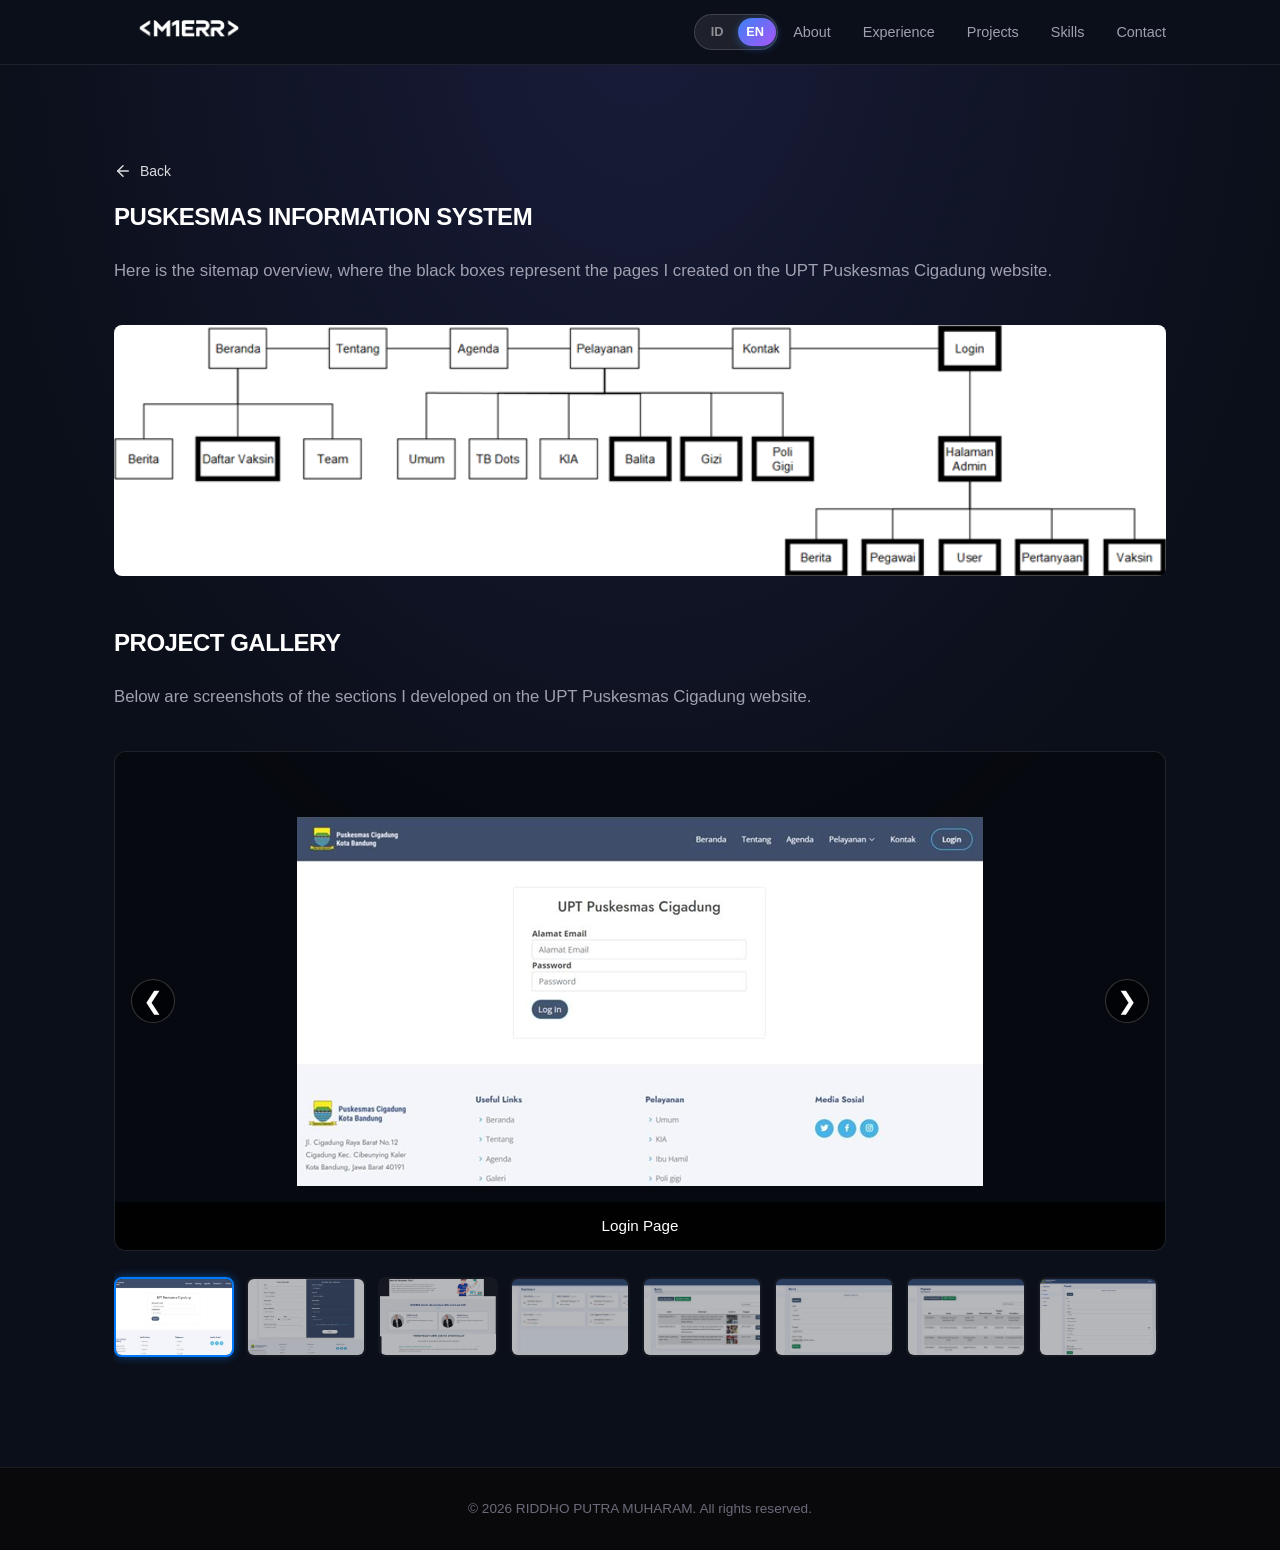
<file: puskesmas.html>
<!DOCTYPE html>
<html lang="id">
<head>
    <meta charset="UTF-8">
    <meta name="viewport" content="width=device-width, initial-scale=1.0">
    <title>Puskesmas Project - M1ERR</title>
    <link rel="stylesheet" href="../style.css">
</head>
<body class="subpage">

    <!-- HEADER CONTAINER -->
    <div id="header-container"></div>

    <!-- KONTEN UTAMA -->
    <main class="main-content">
        <section class="project-detail">
            <!-- TOMBOL BACK -->
            <a href="../index.html#projects" class="btn-back">
                <svg xmlns="http://www.w3.org/2000/svg" viewBox="0 0 24 24" fill="none" stroke="currentColor" stroke-width="2" stroke-linecap="round" stroke-linejoin="round">
                    <line x1="19" y1="12" x2="5" y2="12"></line>
                    <polyline points="12 19 5 12 12 5"></polyline>
                </svg>
                <span data-id="Kembali" data-en="Back">Kembali</span>
            </a>

            <!-- JUDUL & DESKRIPSI UTAMA -->
            <h1 class="section-title" 
                data-id="SISTEM INFORMASI PUSKESMAS" 
                data-en="PUSKESMAS INFORMATION SYSTEM">
                SISTEM INFORMASI PUSKESMAS
            </h1>

            <p class="hero-desc" style="max-width: 100%;"
                data-id="Berikut adalah gambaran site map, dimana kotak hitam adalah halaman yang saya buat pada website UPT Puskesmas Cigadung." 
                data-en="Here is the sitemap overview, where the black boxes represent the pages I created on the UPT Puskesmas Cigadung website.">
                Berikut adalah gambaran site map, dimana kotak hitam adalah halaman yang saya buat pada website UPT Puskesmas Cigadung.
            </p>

            <!-- GAMBAR UTAMA (SITEMAP) -->
            <div class="single-image-box">
                <img src="../images/puskesmas/sitemap.png" alt="Sistem Informasi Puskesmas" class="project-single-img">
            </div>

            <!-- JUDUL & SUBTITLE GAMBAR PROJEK -->
            <div class="section-header" style="margin-top: 48px;">
                <h2 class="section-title" 
                    data-id="GAMBAR PROJEK" 
                    data-en="PROJECT GALLERY">
                    GAMBAR PROJEK
                </h2>

                <p class="hero-desc" style="max-width: 100%;"
                   data-id="Berikut merupakan hasil screenshoot, bagian yang saya buat pada website UPT Puskesmas Cigadung." 
                   data-en="Below are screenshots of the sections I developed on the UPT Puskesmas Cigadung website.">
                   Beberapa dokumentasi hasil visualisasi, dataset, dan antarmuka sistem.
                </p>
            </div>

            <!-- SHOWCASE GALLERY -->
            <div class="gallery-showcase">
                <!-- TAMPILAN GAMBAR UTAMA BESAR -->
                <div class="main-display-box">
                    <button class="nav-btn prev-btn" id="prevBtn" onclick="changeImage(-1)" aria-label="Sebelumnya">&#10094;</button>
                    
                    <img id="mainDisplayImg" src="../images/puskesmas/login.png" alt="Featured Image">
                    <div id="mainDisplayCaption" class="main-caption" data-id="Halaman Login" data-en="Login Page">Halaman Login</div>
                    
                    <button class="nav-btn next-btn" id="nextBtn" onclick="changeImage(1)" aria-label="Selanjutnya">&#10095;</button>
                </div>

                <!-- STRIP THUMBNAILS -->
                <div class="thumbnail-strip">
                    <div class="thumb-item active" onclick="selectImage(this)">
                        <img src="../images/puskesmas/login.png" alt="Halaman Login" data-en="Login Page" data-id="Halaman Login">
                    </div>
                    <div class="thumb-item" onclick="selectImage(this)">
                        <img src="../images/puskesmas/register.png" alt="Daftar Vaksin" data-en="Vaccine List" data-id="Daftar Vaksin">
                    </div>
                    <div class="thumb-item" onclick="selectImage(this)">
                        <img src="../images/puskesmas/pelayanangizi.png" alt="Halaman Pelayanan Gizi" data-en="Nutrition Services Page" data-id="Halaman Pelayanan Gizi">
                    </div>
                    <div class="thumb-item" onclick="selectImage(this)">
                        <img src="../images/puskesmas/dashboard.png" alt="Dashboard Admin" data-en="Admin Dashboard" data-id="Dashboard Admin">
                    </div>
                    <div class="thumb-item" onclick="selectImage(this)">
                        <img src="../images/puskesmas/dashboardberita.png" alt="Dashboard Berita" data-en="News Dashboard" data-id="Dashboard Berita">
                    </div>
                    <div class="thumb-item" onclick="selectImage(this)">
                        <img src="../images/puskesmas/tambahberita.png" alt="Tambah Berita" data-en="Add News" data-id="Tambah Berita">
                    </div>
                    <div class="thumb-item" onclick="selectImage(this)">
                        <img src="../images/puskesmas/dashboardpegawai.png" alt="Dashboard Pegawai" data-en="Employee Dashboard" data-id="Dashboard Pegawai">
                    </div>
                    <div class="thumb-item" onclick="selectImage(this)">
                        <img src="../images/puskesmas/tambahpegawai.png" alt="Tambah Pegawai" data-en="Add Employee" data-id="Tambah Pegawai">
                    </div>
                    <div class="thumb-item" onclick="selectImage(this)">
                        <img src="../images/puskesmas/editpegawai.png" alt="Edit Pegawai" data-en="Edit Employee" data-id="Edit Pegawai">
                    </div>
                    <div class="thumb-item" onclick="selectImage(this)">
                        <img src="../images/puskesmas/dashboarduser.png" alt="Dashboard Pengguna" data-en="User Dashboard" data-id="Dashboard Pengguna">
                    </div>
                    <div class="thumb-item" onclick="selectImage(this)">
                        <img src="../images/puskesmas/tambahuser.png" alt="Tambah Pengguna" data-en="Add User" data-id="Tambah Pengguna">
                    </div>
                    <div class="thumb-item" onclick="selectImage(this)">
                        <img src="../images/puskesmas/edituser.png" alt="Edit Pengguna" data-en="Edit User" data-id="Edit Pengguna">
                    </div>
                    <div class="thumb-item" onclick="selectImage(this)">
                        <img src="../images/puskesmas/dashboardpertanyaan.png" alt="Dashboard Pertanyaan" data-en="Inquiries Dashboard" data-id="Dashboard Pertanyaan">
                    </div>
                    <div class="thumb-item" onclick="selectImage(this)">
                        <img src="../images/puskesmas/tambahpertanyaan.png" alt="Tambah Pertanyaan" data-en="Add Inquiries" data-id="Tambah Pertanyaan">
                    </div>
                    <div class="thumb-item" onclick="selectImage(this)">
                        <img src="../images/puskesmas/editpertanyaan.png" alt="Edit Pertanyaan" data-en="Edit Inquiries" data-id="Edit Pertanyaan">
                    </div>
                    <div class="thumb-item" onclick="selectImage(this)">
                        <img src="../images/puskesmas/dashboardvaksin.png" alt="Dashboard Vaksin" data-en="Vaccine Dashboard" data-id="Dashboard Vaksin">
                    </div>
                    <div class="thumb-item" onclick="selectImage(this)">
                        <img src="../images/puskesmas/editvaksin.png" alt="Edit Vaksin" data-en="Edit Vaccine" data-id="Edit Vaksin">
                    </div>
                </div>
            </div>

        </section>
    </main>

    <!-- FOOTER CONTAINER -->
    <div id="footer-container"></div>

    <!-- SCRIPT JS -->
    <script src="../script.js"></script>
</body>
</html>
</file>
<file: style.css>
/* =========================================================
   1. VARIABLES & RESET
   ========================================================= */
:root {
  --bg: #0b0f19;
  --surface: #1a1a1e;
  --surface-elevated: #232328;
  --text-primary: #f0f0f5;
  --text-secondary: #a0a0b0;
  --text-tertiary: #6b6b7b;
  --border: #2a2a30;
  --accent: #a78bfa;
  --accent-hover: #ffffff;
  --radius: 16px;
  --shadow-sm: 0 1px 3px rgba(0, 0, 0, 0.3);
  --shadow-md: 0 8px 32px rgba(0, 0, 0, 0.4);
  --glow: 0 0 40px rgba(167, 139, 250, 0.08);

  /* Lebar portfolio */
  --max-width: 1100px;
  --transition: all 0.3s cubic-bezier(0.4, 0, 0.2, 1);
}

* {
  margin: 0;
  padding: 0;
  box-sizing: border-box;
}

html {
  scroll-behavior: smooth;
  -webkit-font-smoothing: antialiased;
  -moz-osx-font-smoothing: grayscale;
}

body {
  font-family: 'Inter', -apple-system, BlinkMacSystemFont, sans-serif;
  background: var(--bg) radial-gradient(at 50% 0%, rgba(99, 102, 241, 0.15) 0px, transparent 75%) no-repeat fixed;
  color: var(--text-primary);
  line-height: 1.6;
  font-size: 16px;
  display: flex;
  flex-direction: column;
  min-height: 100vh;
}

/* =========================================================
   2. NAVIGATION / HEADER
   ========================================================= */
header, 
.header, 
nav {
  position: fixed;
  top: 0;
  left: 0;
  right: 0;
  width: 100%;
  z-index: 1000;
  background: rgba(11, 15, 25, 0.95);
  backdrop-filter: blur(20px);
  -webkit-backdrop-filter: blur(20px);
  border-bottom: 1px solid rgba(255, 255, 255, 0.08);
}

.nav-inner, 
.nav {
  max-width: var(--max-width);
  margin: 0 auto;
  padding: 0 24px;
  display: flex;
  justify-content: space-between;
  align-items: center;
  height: 64px;
  width: 100%;
}

.logo {
  display: inline-flex;
  align-items: center;
  overflow: hidden;
  font-weight: 700;
  font-size: 1.1rem;
  letter-spacing: -0.02em;
  color: var(--text-primary);
  text-decoration: none;
}

.logo img, 
.logo-img {
  height: 150px;
  width: auto;
  display: block;
  object-fit: contain;
  filter: brightness(0) invert(1);
}

.nav-links, 
.nav-list {
  display: flex;
  gap: 32px;
  list-style: none;
  margin: 0;
  padding: 0;
}

.nav-links a, 
.nav-list a, 
.nav-link {
  text-decoration: none;
  color: var(--text-secondary);
  font-size: 0.9rem;
  font-weight: 500;
  transition: var(--transition);
  position: relative;
}

.nav-links a:hover, 
.nav-list a:hover, 
.nav-link:hover {
  color: var(--accent-hover);
}

.nav-links a::after, 
.nav-list a::after, 
.nav-link::after {
  content: '';
  position: absolute;
  bottom: -4px;
  left: 0;
  width: 0;
  height: 2px;
  background: linear-gradient(90deg, #a78bfa, #60a5fa);
  transition: var(--transition);
  border-radius: 1px;
}

.nav-links a:hover::after, 
.nav-list a:hover::after, 
.nav-link:hover::after {
  width: 100%;
}

/* ===== Language Switch ===== */
.language-switch {
  position: relative;
  display: flex;
  align-items: center;
  width: 84px;
  height: 36px;
  background: rgba(255, 255, 255, 0.08);
  border: 1px solid rgba(255, 255, 255, 0.15);
  border-radius: 50px;
  padding: 3px;
  cursor: pointer;
  user-select: none;
  margin-left: auto;
  margin-right: 15px;
  box-sizing: border-box;
  z-index: 100;
}

.lang-option {
  flex: 1;
  text-align: center;
  font-size: 0.8rem;
  font-weight: 700;
  color: #8e8e93;
  z-index: 2;
  position: relative;
  transition: color 0.3s ease;
  pointer-events: none;
}

.lang-option.active,
.language-switch .lang-option.active {
  color: #ffffff;
}

.switch-pill {
  position: absolute;
  top: 3px;
  left: 3px;
  width: 38px;
  height: 28px;
  background: linear-gradient(135deg, #3b82f6, #a855f7);
  border-radius: 50px;
  z-index: 1;
  transition: transform 0.3s cubic-bezier(0.4, 0, 0.2, 1);
  box-shadow: 0 2px 8px rgba(59, 130, 246, 0.4);
  pointer-events: none;
}

#languageSwitch.active-en #switchPill,
.language-switch.active-en .switch-pill {
  transform: translateX(40px);
}

#languageSwitch.active-id #switchPill,
.language-switch.active-id .switch-pill {
  transform: translateX(0px);
}

/* =========================================================
   3. LAYOUT & SECTIONS
   ========================================================= */
main, 
.main-content, 
.main {
  flex: 1;
  max-width: var(--max-width);
  width: 100%;
  margin: 0 auto;
  padding: 100px 24px 40px;
}

section {
  padding: 60px 0;
  opacity: 0;
  transform: translateY(24px);
  animation: fadeUp 0.7s ease forwards;
}

@keyframes fadeUp {
  to {
    opacity: 1;
    transform: translateY(0);
  }
}


/* ===== Hero Section ===== */
.hero-profile-title {
  font-size: 3.5rem !important;
  font-weight: 700;
  color: #ffffff;
  margin-bottom: 16px;
  line-height: 1.2;
}

.hero-profile-desc {
  font-size: 1.1rem !important;
  color: #a0aec0;
  line-height: 1.6;
  margin-bottom: 28px;
  max-width: 600px; /* Batasi lebar agar tidak melebar berlebihan */
}

#hero {
  min-height: 100vh;
  display: flex;
  flex-direction: column;
  justify-content: center;
  padding-top: 64px;
}

.hero-layout {
  display: grid;
  grid-template-columns: 1fr auto;
  gap: 64px;
  align-items: center;
}

.hero-label {
  display: inline-block;
  font-size: 0.75rem;
  font-weight: 600;
  text-transform: uppercase;
  letter-spacing: 0.08em;
  color: #a78bfa;
  margin-bottom: 20px;
}

.hero-title {
  font-size: clamp(2.6rem, 5.7vw, 3.8rem);
  font-weight: 800;
  line-height: 1.15;
  letter-spacing: -0.03em;
  margin-bottom: 24px;
  max-width: 680px;
}

.hero-desc {
  font-size: 1.05rem;
  color: var(--text-secondary);
  max-width: 100%;
  margin-bottom: 40px;
  line-height: 1.7;
}

.hero-actions {
  display: inline-flex;
  align-items: center;
  gap: 16px;
  flex-wrap: wrap;
}

.hero-cta {
  display: inline-flex;
  align-items: center;
  justify-content: center;
  gap: 8px;
  height: 48px;
  padding: 0 24px;
  border-radius: 50px;
  background: linear-gradient(135deg, #a78bfa 0%, #60a5fa 100%);
  color: #0f0f11;
  text-decoration: none;
  font-weight: 700;
  font-size: 0.95rem;
  transition: var(--transition);
  border: none;
  cursor: pointer;
  box-shadow: 0 4px 20px rgba(167, 139, 250, 0.25);
  box-sizing: border-box;
  line-height: 1;
}

.hero-cta:hover {
  transform: translateY(-2px);
  box-shadow: 0 8px 30px rgba(167, 139, 250, 0.4);
  filter: brightness(1.1);
}

.hero-cta svg {
  display: block;
  flex-shrink: 0;
  transition: var(--transition);
}

.hero-cta:hover svg {
  transform: translateY(1px);
}

.hero-photo {
  position: relative;
  flex-shrink: 0;
}

.photo-frame {
  width: 280px;
  height: 280px;
  border-radius: 50%;
  overflow: hidden;
  position: relative;
  z-index: 2;
  border: 2px solid rgba(167, 139, 250, 0.2);
}

.photo-frame img {
  width: 100%;
  height: 100%;
  object-fit: cover;
  object-position: center 15%;
  display: block;
  opacity: 1;
  image-rendering: -webkit-optimize-contrast;
  transition: transform 0.3s ease;
}

.photo-frame:hover img {
  transform: scale(1.05);
}

.photo-glow {
  position: absolute;
  top: 50%;
  left: 50%;
  transform: translate(-50%, -50%);
  width: 320px;
  height: 320px;
  background: radial-gradient(
    circle,
    rgba(167, 139, 250, 0.25) 0%,
    rgba(96, 165, 250, 0.1) 40%,
    transparent 70%
  );
  z-index: 1;
  pointer-events: none;
  animation: pulse 4s ease-in-out infinite;
}

@keyframes pulse {
  0%, 100% {
    transform: translate(-50%, -50%) scale(1);
    opacity: 0.8;
  }
  50% {
    transform: translate(-50%, -50%) scale(1.1);
    opacity: 1;
  }
}

/* ===== Section Header Standar ===== */
.section-header {
  margin-bottom: 24px;
  text-align: left;
}

.section-tag {
  font-size: 0.75rem;
  font-weight: 600;
  text-transform: uppercase;
  letter-spacing: 0.08em;
  color: var(--text-tertiary);
  margin-bottom: 12px;
  display: block;
}

.section-title {
  font-size: clamp(1.8rem, 4vw, 2.4rem);
  font-weight: 700;
  letter-spacing: -0.02em;
}

/* =========================================================
   4. ABOUT SECTION
   ========================================================= */
.about-section {
  padding: 80px 0;
}

.about-header {
  text-align: center;
  max-width: 800px;
  margin: 0 auto 48px auto;
  display: flex;
  flex-direction: column;
  align-items: center;
  justify-content: center;
}

.about-header span,
.about-tag {
  display: inline-flex;
  align-items: center;
  justify-content: center;
  gap: 8px;
  font-size: 0.75rem;
  font-weight: 700;
  letter-spacing: 0.12em;
  color: #60a5fa;
  text-transform: uppercase;
  margin-bottom: 16px;
  width: auto;
}

.about-header h2,
.about-main-title {
  font-size: clamp(2.2rem, 4vw, 3rem);
  font-weight: 800;
  color: #ffffff;
  margin-bottom: 16px;
  letter-spacing: -0.02em;
  text-align: center;
  line-height: 1.2;
  width: 100%;
}

.about-header h2 span,
.about-main-title .highlight-name {
  background: linear-gradient(135deg, #60a5fa 0%, #a78bfa 100%);
  -webkit-background-clip: text;
  background-clip: text;
  -webkit-text-fill-color: transparent;
  display: inline-block;
}

.about-header p,
.about-subtitle {
  font-size: 0.98rem;
  color: #94a3b8;
  line-height: 1.6;
  text-align: center;
  max-width: 680px;
  margin: 0 auto;
  font-weight: 400;
  width: 100%;
}

.about-grid {
  display: grid;
  grid-template-columns: 1.1fr 0.9fr;
  gap: 24px;
  align-items: stretch;
}

.about-left-card,
.feature-card {
  background: rgba(26, 26, 30, 0.7);
  border: 1px solid rgba(255, 255, 255, 0.08);
  border-radius: 20px;
  backdrop-filter: blur(12px);
  -webkit-backdrop-filter: blur(12px);
  transition: transform 0.3s ease, border-color 0.3s ease, box-shadow 0.3s ease;
}

.about-left-card:hover,
.feature-card:hover {
  border-color: rgba(167, 139, 250, 0.3);
  box-shadow: 0 12px 30px rgba(0, 0, 0, 0.4), 0 0 25px rgba(167, 139, 250, 0.08);
}

.about-left-card {
  padding: 36px;
  display: flex;
  flex-direction: column;
}

.about-left-card h3 {
  font-size: 1.3rem;
  color: #a78bfa;
  margin-bottom: 20px;
  font-weight: 600;
  text-align: left;
}

.about-left-card p {
  font-size: 0.9rem;
  color: var(--text-secondary);
  line-height: 1.7;
  margin-bottom: 16px;
  text-align: left;
}

.about-left-card strong {
  color: var(--text-primary);
}

.about-bullets {
  list-style: none;
  padding: 0;
  margin: 20px 0 28px;
  display: flex;
  flex-direction: column;
  gap: 16px;
}

.about-bullets li {
  display: flex;
  gap: 12px;
  align-items: flex-start;
}

.bullet-icon {
  color: #a78bfa;
  font-size: 0.8rem;
  margin-top: 2px;
}

.about-bullets strong {
  display: block;
  font-size: 0.88rem;
  color: var(--text-primary);
  margin-bottom: 2px;
  text-align: left;
}

.about-bullets p {
  font-size: 0.82rem;
  margin: 0;
  line-height: 1.5;
  text-align: left;
}

.about-actions-inner {
  display: flex;
  align-items: center;
  gap: 12px;
  margin-top: auto;
  padding-top: 16px;
}

.about-right-cards {
  display: grid;
  grid-template-columns: repeat(2, 1fr);
  gap: 16px;
}

.feature-card {
  padding: 24px;
  display: flex;
  flex-direction: column;
}

.feature-icon {
  width: 38px;
  height: 38px;
  background: rgba(167, 139, 250, 0.1);
  border: 1px solid rgba(167, 139, 250, 0.2);
  border-radius: 10px;
  display: flex;
  align-items: center;
  justify-content: center;
  font-size: 0.95rem;
  color: #a78bfa;
  margin-bottom: 16px;
  font-weight: bold;
}

.feature-card h4 {
  font-size: 0.95rem;
  color: #ffffff;
  margin-bottom: 8px;
  font-weight: 600;
  text-align: left;
}

.feature-card p {
  font-size: 0.82rem;
  color: var(--text-secondary);
  line-height: 1.5;
  margin: 0;
  text-align: left;
}

.feature-card .btn-preview,
.feature-card button,
.feature-card a.btn-icon,
.feature-card [class*="btn"] {
  margin-top: auto;
  align-self: flex-start;
}

.btn {
  display: inline-flex;
  align-items: center;
  justify-content: center;
  gap: 8px;
  padding: 0 24px;
  border-radius: 50px;
  font-size: 0.9rem;
  font-weight: 600;
  text-decoration: none;
  transition: var(--transition);
  cursor: pointer;
  height: 44px;
  box-sizing: border-box;
}

.btn-primary {
  background: linear-gradient(135deg, #a78bfa 0%, #60a5fa 100%);
  color: #0f0f11;
  box-shadow: 0 4px 16px rgba(167, 139, 250, 0.25);
}

.btn-primary:hover {
  transform: translateY(-2px);
  box-shadow: 0 6px 24px rgba(167, 139, 250, 0.4);
  filter: brightness(1.1);
}

.btn-secondary {
  background: var(--surface-elevated);
  color: var(--text-primary);
  border: 1px solid var(--border);
}

.btn-secondary:hover {
  background: rgba(255, 255, 255, 0.08);
  border-color: rgba(167, 139, 250, 0.4);
  color: #a78bfa;
  transform: translateY(-2px);
}

/* =========================================================
   5. EXPERIENCE & TIMELINE SECTION
   ========================================================= */
.experience-grid {
  display: grid;
  grid-template-columns: repeat(auto-fit, minmax(300px, 1fr));
  gap: 40px;
  margin-bottom: 50px;
  align-items: start;
}

.experience-column .column-title {
  display: flex;
  align-items: center;
  gap: 12px;
  margin-bottom: 24px;
}

.experience-column .column-title h3 {
  font-size: 1.3rem;
  font-weight: 700;
  color: #ffffff;
}

.experience-col-header {
  display: flex;
  align-items: center;
  gap: 12px;
  margin-top: 56px;
  margin-bottom: 28px;
}

.experience-col > .experience-col-header:first-child,
.experience-grid > .experience-col-header:first-child {
  margin-top: 0;
}

.experience-col-icon {
  width: 36px;
  height: 36px;
  background: linear-gradient(
    135deg,
    rgba(167, 139, 250, 0.15) 0%,
    rgba(96, 165, 250, 0.15) 100%
  );
  border-radius: 10px;
  display: flex;
  align-items: center;
  justify-content: center;
  font-size: 1.1rem;
  border: 1px solid rgba(167, 139, 250, 0.1);
}

.experience-col h3 {
  font-size: 1.15rem;
  font-weight: 600;
  color: var(--text-primary);
}

.timeline {
  position: relative;
  padding-left: 24px;
  border-left: 2px solid rgba(255, 255, 255, 0.08);
}

.timeline::before {
  content: '';
  position: absolute;
  left: 6px;
  top: 0;
  bottom: 0;
  width: 2px;
  background: linear-gradient(
    180deg,
    #a78bfa 0%,
    #60a5fa 50%,
    transparent 100%
  );
  border-radius: 1px;
}

.timeline-item {
  position: relative;
  margin-bottom: 30px;
}

.timeline-item:last-child {
  margin-bottom: 0;
}

.timeline-dot {
  position: absolute;
  left: -26px;
  top: 4px;
  width: 10px;
  height: 10px;
  background: #8b96fa;
  border-radius: 50%;
  box-shadow: 0 0 10px rgba(139, 150, 250, 0.5);
  transition: var(--transition);
}

.timeline-content,
.timeline-card {
  background: #151622;
  border: 1px solid rgba(255, 255, 255, 0.08);
  border-radius: var(--radius);
  padding: 24px;
  transition: var(--transition);
}

.timeline-content:hover,
.timeline-card:hover {
  box-shadow: var(--shadow-md), var(--glow);
  border-color: rgba(167, 139, 250, 0.4);
  transform: translateY(-4px) translateX(4px);
}

.timeline-item:hover .timeline-dot {
  background: #a78bfa;
  box-shadow: 0 0 16px rgba(167, 139, 250, 0.8);
  transform: scale(1.3);
}

.timeline-header {
  display: flex;
  justify-content: space-between;
  align-items: flex-start;
  gap: 12px;
  margin-bottom: 8px;
}

.timeline-header h4 {
  font-size: 1rem;
  font-weight: 600;
  color: var(--text-primary);
  line-height: 1.4;
}

.timeline-date {
  display: inline-block;
  font-size: 0.75rem;
  font-weight: 600;
  color: #8b96fa;
  margin-bottom: 6px;
}

.timeline-role {
  font-size: 1.05rem;
  font-weight: 600;
  color: #ffffff;
  margin-bottom: 4px;
}

.timeline-org {
  font-size: 0.85rem;
  color: #a0a5c0;
  margin-bottom: 10px;
  font-weight: 500;
}

.timeline-desc {
  font-size: 0.85rem;
  color: #858aa0;
  line-height: 1.5;
}

.timeline-gpa {
  font-size: 0.85rem;
  color: var(--text-secondary);
  margin-top: 4px;
}

.timeline-tasks {
  list-style: none;
  padding: 0;
  margin: 0;
}

.timeline-tasks li {
  position: relative;
  padding-left: 16px;
  margin-bottom: 8px;
  font-size: 0.85rem;
  color: var(--text-secondary);
  line-height: 1.6;
}

.timeline-tasks li:last-child {
  margin-bottom: 0;
}

.timeline-tasks li::before {
  content: '';
  position: absolute;
  left: 0;
  top: 8px;
  width: 5px;
  height: 5px;
  background: #a78bfa;
  border-radius: 50%;
  opacity: 0.7;
}

.timeline-link {
  display: inline-flex;
  align-items: center;
  gap: 4px;
  font-size: 0.8rem;
  color: #60a5fa;
  text-decoration: none;
  margin-top: 12px;
  font-weight: 500;
  transition: var(--transition);
}

.timeline-link:hover {
  color: #a78bfa;
  gap: 8px;
}

/* =========================================================
   6. CREDENTIALS SUB-SECTION
   ========================================================= */
.credentials-wrapper {
  margin-top: 40px;
  padding-top: 30px;
  border-top: 1px solid rgba(255, 255, 255, 0.05);
}

.credentials-header {
  display: flex;
  align-items: center;
  gap: 12px;
  margin-bottom: 24px;
}

.credentials-header h3 {
  font-size: 1.25rem;
  font-weight: 700;
  color: #ffffff;
}

.credentials-grid {
  display: grid;
  grid-template-columns: repeat(auto-fit, minmax(240px, 1fr));
  gap: 20px;
  align-items: stretch;
}

.credential-card {
  background: #151622;
  border: 1px solid rgba(255, 255, 255, 0.05);
  border-radius: 16px;
  padding: 20px;
  display: flex;
  flex-direction: column;
  justify-content: space-between;
  height: 100%;
  box-sizing: border-box;
  transition: transform 0.3s ease, border-color 0.3s ease, box-shadow 0.3s ease;
}

.credential-card:hover {
  transform: translateY(-4px);
  border-color: rgba(139, 150, 250, 0.3);
  box-shadow: 0 8px 24px rgba(0, 0, 0, 0.3);
}

.card-top {
  display: flex;
  align-items: center;
  justify-content: space-between;
  margin-bottom: 16px;
}

.card-badge-icon {
  width: 38px;
  height: 38px;
  background: rgba(255, 255, 255, 0.04);
  border-radius: 10px;
  display: flex;
  align-items: center;
  justify-content: center;
  font-size: 1.1rem;
}

.card-pill {
  font-size: 0.75rem;
  font-weight: 600;
  color: #8b96fa;
  background: rgba(139, 150, 250, 0.12);
  padding: 4px 12px;
  border-radius: 20px;
  border: 1px solid rgba(139, 150, 250, 0.2);
}

.card-body {
  flex: 1 1 auto;
  display: flex;
  flex-direction: column;
}

.card-body h4 {
  font-size: 1.05rem;
  font-weight: 600;
  color: #ffffff;
  margin-bottom: 8px;
}

.card-body p {
  font-size: 0.85rem;
  color: #a0a5c0;
  line-height: 1.5;
  margin-bottom: 20px;
}

.credential-card .card-footer {
  display: flex;
  align-items: center;
  justify-content: space-between;
  gap: 10px;
  margin-top: auto;
  width: 100%;
  height: 42px;
}

.credential-card .btn-view-pdf {
  flex: 1;
  height: 42px;
  display: inline-flex;
  align-items: center;
  justify-content: center;
  gap: 8px;
  background: rgba(255, 255, 255, 0.05);
  border: 1px solid rgba(255, 255, 255, 0.1);
  color: #ffffff;
  padding: 0 14px;
  border-radius: 25px;
  font-size: 0.85rem;
  font-weight: 500;
  text-decoration: none;
  box-sizing: border-box;
  margin: 0;
  transition: all 0.25s ease;
}

.credential-card .btn-view-pdf:hover {
  background: rgba(255, 255, 255, 0.12);
  border-color: rgba(255, 255, 255, 0.25);
}

.credential-card .btn-icon-download,
.credential-card a.btn-icon-download {
  width: 42px;
  height: 42px;
  min-width: 42px;
  padding: 0;
  margin: 0;
  background: #818cf8; 
  border: none;
  border-radius: 50%;
  display: inline-flex;
  align-items: center;
  justify-content: center;
  text-decoration: none;
  flex-shrink: 0;
  box-shadow: 0 4px 14px rgba(129, 140, 248, 0.35);
  transition: all 0.25s ease;
}

.credential-card .btn-icon-download *,
.credential-card .btn-icon-download svg,
.credential-card .btn-icon-download i {
  color: #0f172a;
  stroke: #0f172a;
  fill: none;
  width: 18px;
  height: 18px;
  display: block;
}

.credential-card .btn-icon-download:hover {
  background: #a5b4fc;
  transform: translateY(-2px) scale(1.04);
  box-shadow: 0 6px 20px rgba(129, 140, 248, 0.5);
}

/* =========================================================
   7. PROJECTS SECTION
   ========================================================= */
.projects-grid {
  display: grid;
  grid-template-columns: repeat(auto-fit, minmax(320px, 1fr));
  gap: 24px;
}

.project-card {
  background: #151622;
  border: 1px solid rgba(255, 255, 255, 0.05);
  border-radius: 16px;
  padding: 24px;
  display: flex;
  flex-direction: column;
  transition: transform 0.3s ease, border-color 0.3s ease, box-shadow 0.3s ease;
}

.project-card:hover {
  transform: translateY(-4px);
  border-color: rgba(139, 150, 250, 0.3);
  box-shadow: 0 8px 24px rgba(0, 0, 0, 0.3);
}

.project-info {
  display: flex;
  flex-direction: column;
  height: 100%;
}

.project-tags {
  display: flex;
  gap: 8px;
  margin-bottom: 16px;
  flex-wrap: wrap;
}

.project-tag {
  font-size: 0.75rem;
  font-weight: 600;
  color: #8b96fa;
  background: rgba(139, 150, 250, 0.12);
  padding: 4px 12px;
  border-radius: 20px;
  border: 1px solid rgba(139, 150, 250, 0.2);
  text-transform: uppercase;
  letter-spacing: 0.03em;
}

.project-title {
  font-size: 1.1rem;
  font-weight: 600;
  margin-bottom: 10px;
  color: #ffffff;
  line-height: 1.4;
}

.project-desc {
  font-size: 0.85rem;
  color: #a0a5c0;
  line-height: 1.6;
  margin-bottom: 24px;
}

.project-links {
  display: flex;
  align-items: center;
  gap: 12px;
  margin-top: auto;
  flex-wrap: wrap;
}

.btn-project,
.btn-purple,
.btn-blue {
  display: inline-flex;
  align-items: center;
  justify-content: center;
  gap: 8px;
  background: linear-gradient(135deg, #b39bfb 0%, #6cb0ff 100%);
  color: #0f111a;
  padding: 10px 22px;
  border-radius: 9999px;
  font-size: 0.85rem;
  font-weight: 600;
  text-decoration: none;
  border: none;
  box-shadow: 0 4px 15px rgba(108, 176, 255, 0.25);
  transition: all 0.3s ease;
}

.btn-project:hover,
.btn-purple:hover,
.btn-blue:hover {
  transform: translateY(-2px);
  box-shadow: 0 6px 20px rgba(108, 176, 255, 0.45);
  filter: brightness(1.08);
}

/* =========================================================
   8. SKILLS / TOOLS & CAPABILITIES SECTION
   ========================================================= */
.skills-grid,
[class*="skills"],
[class*="tools"] {
  display: grid;
  grid-template-columns: repeat(auto-fit, minmax(300px, 1fr));
  gap: 24px;
}

.skill-card,
.tools-card,
.capabilities-card,
.skills-grid > div,
[class*="skills"] > div,
[class*="tools"] > div {
  background: #151622;
  border: 1px solid rgba(255, 255, 255, 0.08);
  border-radius: 16px;
  padding: 28px 24px;
  text-align: left;
  display: flex;
  flex-direction: column;
  align-items: flex-start;
  box-shadow: 0 4px 20px rgba(0, 0, 0, 0.2);
  transition: all 0.3s ease;
}

.skill-card:hover,
.tools-card:hover,
.capabilities-card:hover,
.skills-grid > div:hover,
[class*="skills"] > div:hover,
[class*="tools"] > div:hover {
  transform: translateY(-4px);
  border-color: rgba(167, 139, 250, 0.4);
  box-shadow: 0 8px 30px rgba(167, 139, 250, 0.15), 0 4px 20px rgba(0, 0, 0, 0.4);
}

.skill-icon,
.tools-icon,
[class*="icon"] {
  width: 44px;
  height: 44px;
  background: rgba(167, 139, 250, 0.1);
  border: 1px solid rgba(167, 139, 250, 0.2);
  border-radius: 12px;
  display: flex;
  align-items: center;
  justify-content: center;
  font-size: 1.25rem;
  margin: 0 0 20px 0;
}

.skill-card h3,
.skill-title,
[class*="title"] {
  font-size: 1.15rem;
  font-weight: 600;
  color: #ffffff;
  margin-bottom: 20px;
  text-align: left;
}

.skill-list,
.tools-list,
.skill-card ul {
  list-style: none;
  padding: 0;
  margin: 0;
  width: 100%;
}

.skill-list li,
.skill-item,
.skill-card ul li {
  font-size: 0.88rem;
  color: #a0a5c0;
  padding: 12px 0;
  border-bottom: 1px solid rgba(255, 255, 255, 0.05);
  text-align: left;
  transition: color 0.2s ease, padding-left 0.2s ease;
}

.skill-list li:last-child,
.skill-item:last-child,
.skill-card ul li:last-child {
  border-bottom: none;
  padding-bottom: 0;
}

.skill-list li:first-child,
.skill-item:first-child,
.skill-card ul li:first-child {
  padding-top: 0;
}

.skill-list li:hover,
.skill-item:hover,
.skill-card ul li:hover {
  color: #ffffff;
  padding-left: 6px;
}

/* =========================================================
   9. CONTACT SECTION & FOOTER
   ========================================================= */

#contact {
  text-align: left;
  padding-bottom: 80px;
  position: relative;
}

#contact::before {
  content: '';
  position: absolute;
  top: 50%;
  left: 50%;
  transform: translate(-50%, -50%);
  width: 600px;
  height: 600px;
  background: radial-gradient(
    circle,
    rgba(167, 139, 250, 0.08) 0%,
    transparent 70%
  );
  pointer-events: none;
  z-index: 0;
}

.contact-wrapper {
  position: relative;
  z-index: 1;
  text-align: left;
  width: 100%;
  max-width: 1200px;
  margin: 0 auto;
  padding: 0 24px;
  box-sizing: border-box;
}

#contact .section-tag {
  display: block;
  text-align: left;
  font-size: 0.72rem;
  font-weight: 600;
  letter-spacing: 0.1em;
  text-transform: uppercase;
  color: var(--text-tertiary, #a1a1aa);
  margin-bottom: 8px;
}

.contact-title {
  font-size: 1.2rem;
  font-weight: 700;
  letter-spacing: -0.02em;
  margin-bottom: 32px;
  text-align: left;
  color: var(--text-primary);
}

.contact-card.contact-grid-card {
  background: var(--surface);
  border: 1px solid var(--border);
  border-radius: 24px;
  padding: 40px;
  max-width: 950px;
  margin: 0 auto;
  box-shadow: var(--shadow-md), var(--glow);
  position: relative;
  overflow: hidden;
  display: grid;
  grid-template-columns: 1fr 1.2fr;
  gap: 40px;
  text-align: left;
  align-items: stretch;
}

.contact-card::before {
  content: '';
  position: absolute;
  top: 0;
  left: 0;
  right: 0;
  height: 3px;
  background: linear-gradient(90deg, #a78bfa, #60a5fa, #a78bfa);
  background-size: 200% 100%;
  animation: shimmer 3s ease infinite;
}

@keyframes shimmer {
  0%, 100% {
    background-position: 0% 50%;
  }
  50% {
    background-position: 100% 50%;
  }
}

.contact-info-col {
  display: flex;
  flex-direction: column;
}

.contact-info-col h3 {
  font-size: 1.3rem;
  font-weight: 600;
  margin-bottom: 10px;
  color: var(--text-primary);
}

.contact-subtext {
  color: var(--text-secondary);
  font-size: 0.9rem;
  line-height: 1.6;
  margin-bottom: 28px;
}

.contact-details {
  display: flex;
  flex-direction: column;
  gap: 20px;
  margin-bottom: 28px;
}

.contact-item {
  display: flex;
  align-items: center;
  gap: 14px;
}

.contact-icon {
  width: 40px;
  height: 40px;
  background: rgba(167, 139, 250, 0.1);
  border: 1px solid rgba(167, 139, 250, 0.2);
  border-radius: 12px;
  display: flex;
  align-items: center;
  justify-content: center;
  color: #a78bfa;
  flex-shrink: 0;
}

.contact-text {
  display: flex;
  flex-direction: column;
}

.contact-text span {
  font-size: 0.75rem;
  color: #a78bfa;
  font-weight: 600;
  text-transform: uppercase;
  letter-spacing: 0.5px;
}

.contact-text a, 
.contact-text p {
  font-size: 0.92rem;
  color: var(--text-primary);
  margin: 0;
  text-decoration: none;
  transition: var(--transition);
}

.contact-text a:hover {
  color: #a78bfa;
}

.social-section {
  margin-top: auto;
}

.social-title {
  display: block;
  font-size: 0.85rem;
  font-weight: 600;
  color: var(--text-primary);
  margin-bottom: 12px;
}

.social-links {
  display: flex;
  justify-content: flex-start;
  gap: 12px;
}

.social-link {
  width: 42px;
  height: 42px;
  display: flex;
  align-items: center;
  justify-content: center;
  background: var(--surface-elevated);
  border: 1px solid var(--border);
  border-radius: 12px;
  color: var(--text-secondary);
  text-decoration: none;
  transition: var(--transition);
}

.social-link:hover {
  background: linear-gradient(
    135deg,
    rgba(167, 139, 250, 0.2) 0%,
    rgba(96, 165, 250, 0.2) 100%
  );
  border-color: rgba(167, 139, 250, 0.3);
  color: #a78bfa;
  transform: translateY(-3px) scale(1.05);
  box-shadow: 0 4px 16px rgba(167, 139, 250, 0.15);
}

.contact-form {
  display: flex;
  flex-direction: column;
  height: 100%;
}

.form-row {
  display: grid;
  grid-template-columns: 1fr 1fr;
  gap: 16px;
  margin-bottom: 16px;
}

.form-group {
  display: flex;
  flex-direction: column;
  gap: 6px;
  margin-bottom: 16px;
}

.form-group label {
  font-size: 0.82rem;
  font-weight: 600;
  color: var(--text-primary);
}

.form-group input,
.form-group textarea {
  width: 100%;
  background: var(--surface-elevated);
  border: 1px solid var(--border);
  border-radius: 12px;
  padding: 12px 14px;
  color: var(--text-primary);
  font-size: 0.88rem;
  outline: none;
  box-sizing: border-box;
  transition: var(--transition);
}

.form-group textarea,
.form-group-message textarea {
  height: 115px;
  resize: none;
}

.form-group input:focus,
.form-group textarea:focus {
  border-color: #a78bfa;
  box-shadow: 0 0 10px rgba(167, 139, 250, 0.2);
}

.btn-send-message {
  margin-top: auto;
  height: 42px;
  background: linear-gradient(135deg, #a78bfa, #60a5fa);
  color: #09090b;
  border: none;
  padding: 0 24px;
  border-radius: 12px;
  font-size: 0.9rem;
  font-weight: 600;
  cursor: pointer;
  transition: var(--transition);
  box-shadow: 0 4px 15px rgba(167, 139, 250, 0.3);
  display: inline-flex;
  align-items: center;
  justify-content: center;
  width: 100%;
}

.btn-send-message:hover {
  transform: translateY(-2px);
  box-shadow: 0 6px 20px rgba(167, 139, 250, 0.5);
}

.modal-overlay {
  position: fixed;
  top: 0;
  left: 0;
  width: 100%;
  height: 100%;
  background: rgba(0, 0, 0, 0.6);
  backdrop-filter: blur(4px);
  -webkit-backdrop-filter: blur(4px);
  display: flex;
  justify-content: center;
  align-items: center;
  z-index: 9999;
  opacity: 0;
  visibility: hidden;
  transition: all 0.3s ease;
}

.modal-overlay.active {
  opacity: 1;
  visibility: visible;
}

.modal-card {
  background: #1e1e24;
  color: #ffffff;
  padding: 30px;
  border-radius: 16px;
  max-width: 400px;
  width: 90%;
  text-align: center;
  box-shadow: 0 10px 30px rgba(0, 0, 0, 0.5);
  transform: scale(0.8);
  transition: transform 0.3s ease;
  border: 1px solid rgba(255, 255, 255, 0.1);
}

.modal-overlay.active .modal-card {
  transform: scale(1);
}

.modal-icon {
  width: 50px;
  height: 50px;
  background: #10b981;
  color: #fff;
  border-radius: 50%;
  display: flex;
  align-items: center;
  justify-content: center;
  font-size: 24px;
  font-weight: bold;
  margin: 0 auto 15px auto;
}

.modal-card h3 {
  margin-bottom: 10px;
  font-size: 20px;
}

.modal-card p {
  font-size: 14px;
  color: #a1a1aa;
  margin-bottom: 20px;
  line-height: 1.5;
}

.btn-modal-close {
  background: #3b82f6;
  color: #ffffff;
  border: none;
  padding: 10px 24px;
  border-radius: 8px;
  font-weight: 600;
  cursor: pointer;
  transition: background 0.2s ease;
}

.btn-modal-close:hover {
  background: #2563eb;
}

/* =========================================================
   FOOTER (SEPARATED)
   ========================================================= */
footer, 
.footer {
  text-align: center;
  padding: 30px 24px;
  background: #09090b;
  border-top: 1px solid rgba(255, 255, 255, 0.08);
  color: var(--text-tertiary);
  font-size: 0.85rem;
  width: 100%;
}

/* =========================================================
   10. KHUSUS HALAMAN DETAIL (SUBPAGE) & PPT
   ========================================================= */
body.subpage .header {
  position: fixed;
  top: 0;
  left: 0;
  width: 100%;
  background: #0b0f19;
  z-index: 9999;
}

body.subpage .nav-inner,
body.subpage .nav {
  max-width: var(--max-width);
  margin: 0 auto;
  padding: 0 24px;
  width: 100%;
  display: flex;
  justify-content: space-between;
  align-items: center;
}

body.subpage .section-title {
  font-size: clamp(1.3rem, 2.2vw, 1.5rem);
}

.ppt-wrapper {
  margin-top: -100px;
  margin-bottom: 100px;
  width: 100%;
  display: flex;
  flex-direction: column;
  align-items: center;
}

.ppt-container {
  position: relative;
  width: 100%;
  max-width: 680px; 
  aspect-ratio: 16 / 10; 
  background: #11141d;
  border: 1px solid rgba(255, 255, 255, 0.1);
  border-radius: 16px;
  overflow: hidden;
  box-shadow: 0 8px 32px rgba(0, 0, 0, 0.4);
  margin: 0 auto;
}

.ppt-container iframe {
  width: 100%;
  height: 100%;
  border: none;
}

.ppt-actions {
  display: flex;
  gap: 12px;
  margin-top: -70px;
  margin-bottom: 100px;
  width: 100%;
  max-width: 680px;
  justify-content: center;
  margin-left: auto;
  margin-right: auto;
}

.ppt-modal {
  display: none;
  position: fixed;
  top: 0;
  left: 0;
  width: 100vw;
  height: 100vh;
  background: rgba(0, 0, 0, 0.85);
  backdrop-filter: blur(8px);
  -webkit-backdrop-filter: blur(8px);
  z-index: 9999;
  justify-content: center;
  align-items: center;
  padding: 20px;
  box-sizing: border-box;
}

.ppt-modal.active {
  display: flex;
}

.ppt-modal-content {
  position: relative;
  width: 95%;
  height: 90%;
  max-width: 1400px;
  background: #000;
  border-radius: 12px;
  overflow: hidden;
  box-shadow: 0 10px 40px rgba(0, 0, 0, 0.8);
}

.ppt-modal-content iframe {
  width: 100%;
  height: 100%;
  border: none;
}

.ppt-modal-close {
  position: absolute;
  top: 12px;
  right: 15px;
  background: rgba(255, 255, 255, 0.2);
  color: #ffffff;
  border: none;
  font-size: 24px;
  font-weight: bold;
  width: 36px;
  height: 36px;
  border-radius: 50%;
  cursor: pointer;
  z-index: 10000;
  display: flex;
  align-items: center;
  justify-content: center;
  transition: background 0.2s ease, transform 0.2s ease;
}

.ppt-modal-close:hover {
  background: rgba(255, 59, 48, 0.9);
  transform: scale(1.05);
}

.btn-back {
  display: inline-flex;
  align-items: center;
  gap: 8px;
  color: #ffffff;
  text-decoration: none;
  font-size: 14px;
  font-weight: 500;
  margin-bottom: 16px;
  cursor: pointer;
  opacity: 0.85;
  transition: opacity 0.2s ease, transform 0.2s ease, color 0.2s ease;
}

.btn-back:hover {
  color: #ffffff;
  opacity: 1;
  transform: translateX(-4px);
}

.btn-back svg {
  width: 18px;
  height: 18px;
  stroke: currentColor;
  fill: none;
  flex-shrink: 0;
}

/* =========================================================
   11. TOOLTIPS & BUTTON COMPONENTS
   ========================================================= */
[data-tooltip] {
  position: relative;
}

[data-tooltip]::after {
  content: attr(data-tooltip);
  position: absolute;
  bottom: 125%;
  left: 50%;
  transform: translateX(-50%);
  background-color: #1e1e2f;
  color: #ffffff;
  padding: 6px 12px;
  border-radius: 6px;
  font-size: 12px;
  font-weight: 500;
  white-space: nowrap;
  opacity: 0;
  visibility: hidden;
  transition: opacity 0.25s ease, transform 0.25s ease, visibility 0.25s ease;
  pointer-events: none;
  box-shadow: 0 4px 12px rgba(0, 0, 0, 0.25);
  z-index: 1000;
}

[data-tooltip]::before {
  content: '';
  position: absolute;
  bottom: 110%;
  left: 50%;
  transform: translateX(-50%);
  border-width: 6px;
  border-style: solid;
  border-color: #1e1e2f transparent transparent transparent;
  opacity: 0;
  visibility: hidden;
  transition: opacity 0.25s ease, visibility 0.25s ease;
  pointer-events: none;
  z-index: 1000;
}

[data-tooltip]:hover::after,
[data-tooltip]:hover::before {
  opacity: 1;
  visibility: visible;
}

[data-tooltip]:hover::after {
  transform: translateX(-50%) translateY(-4px);
}

.btn-icon-preview {
  display: inline-flex;
  align-items: center;
  justify-content: center;
  width: 44px;
  height: 44px;
  background: #8b96fa;
  color: #12131c;
  border-radius: 50%;
  margin-top: auto;
  text-decoration: none;
  transition: background-color 0.25s ease, transform 0.25s ease, box-shadow 0.25s ease;
  box-shadow: 0 4px 12px rgba(139, 150, 250, 0.25);
}

.btn-icon-preview:hover {
  background: #a2abff;
  transform: translateY(-3px) scale(1.05);
  box-shadow: 0 6px 18px rgba(139, 150, 250, 0.45);
}

.btn-icon-preview svg {
  display: block;
}

/* =========================================================
   12. UTILITIES & ANIMATIONS
   ========================================================= */
.reveal {
  opacity: 0;
  transform: translateY(30px);
  transition: all 0.8s cubic-bezier(0.4, 0, 0.2, 1);
}

.reveal.visible {
  opacity: 1;
  transform: translateY(0);
}

.gradient-text {
  background: linear-gradient(135deg, #a78bfa 0%, #60a5fa 100%);
  -webkit-background-clip: text;
  background-clip: text;
  -webkit-text-fill-color: transparent;
  display: inline-block;
}

/* ==========================================
   13. ESPORTS JOURNEY PAGE STYLES
   ========================================== */

/* --- Tombol Back --- */
.esports-journey .btn-back {
  display: inline-flex;
  align-items: center;
  gap: 8px;
  color: #ffffff;
  text-decoration: none;
  font-size: 14px;
  font-weight: 500;
  margin-bottom: 24px;
  cursor: pointer;
  opacity: 0.85;
  transition: opacity 0.2s ease, transform 0.2s ease, color 0.2s ease;
}

.esports-journey .btn-back:hover {
  color: #ffffff;
  opacity: 1;
  transform: translateX(-4px);
}

.esports-journey .btn-back svg {
  display: block;
  width: 18px;
  height: 18px;
  stroke: currentColor;
  fill: none;
  flex-shrink: 0;
}

/* --- Layout Timeline Esports --- */
.esports-journey,
.esports-journey .timeline,
.esports-journey .timeline-container {
  border-left: none;
  padding-left: 0;
}

.esports-journey::before,
.esports-journey::after,
.esports-journey .timeline::before,
.esports-journey .timeline::after,
.esports-journey .timeline-container::before,
.esports-journey .timeline-container::after,
.esports-journey .timeline-card::before,
.esports-journey .timeline-card::after {
  display: none;
  content: none;
}

.esports-journey .timeline-container {
  width: 100%;
  margin-top: 40px;
}

.esports-journey .timeline {
  display: grid;
  grid-template-columns: repeat(2, 1fr);
  gap: 24px;
  padding: 8px 0;
  width: 100%;
}

/* --- Kartu Esports Journey --- */
.esports-journey .timeline-card {
  background-color: #1a202c;
  border: 1px solid #2d3748;
  border-radius: 12px;
  padding: 24px;
  width: 100%;
  box-sizing: border-box;
  transition: all 0.3s ease;
  display: flex;
  flex-direction: column;
  justify-content: space-between;
  height: 100%;
}

.esports-journey .timeline-card:hover {
  border-color: #60a5fa;
  transform: translateY(-4px);
  box-shadow: 0 10px 15px -3px rgba(0, 0, 0, 0.3);
}

.esports-journey .card-content-wrapper {
  display: flex;
  flex-direction: column;
  flex-grow: 1;
}

/* Header Kartu Esports */
.esports-journey .card-header {
  display: flex;
  justify-content: space-between;
  align-items: center;
  margin-bottom: 16px;
}

/* Sisi Kiri Header Kartu (Logo + Judul Opsional) */
.header-left {
  display: flex;
  align-items: center;
  gap: 10px;
}

.header-left .header-title {
  color: #ffffff;
  font-size: 15px;
  font-weight: 600;
  letter-spacing: -0.01em;
}

.esports-journey .team-logo {
  height: 60px;
  width: auto;
  object-fit: contain;
}

/* Container pembungkus sebelah kanan */
.card-header .header-right {
  display: flex;
  align-items: center;
  justify-content: flex-end;
  gap: 8px;
}

/* Styling gambar bendera */
.card-header .header-right .flag-icon {
  width: 40px;
  height: auto;
  border: none;
  outline: none;
  box-shadow: none;
  background: transparent;
  padding: 0;
  margin: 0;
  border-radius: 2px;
  display: inline-block;
  vertical-align: middle;
}

/* Memastikan teks tahun berada sejajar */
.card-header .header-right .card-date {
  margin: 0;
  line-height: 1;
  display: inline-block;
  vertical-align: middle;
}

.esports-journey .card-date {
  color: #a0aec0;
  font-size: 13px;
  font-family: monospace;
  line-height: 1;
  margin: 0;
}

/* Judul Kartu & Icon Medali */
.esports-journey .card-title {
  color: #ffffff;
  font-size: 18px;
  font-weight: 600;
  margin-bottom: 12px;
  display: flex;
  align-items: center;
  gap: 8px;
}

/* Icon Medali (Garis Lingkaran Dihilangkan) */
.medal-icon {
  width: 40px;
  height: auto;
  object-fit: contain;
  display: inline-block;
  border: none;
  background: transparent;
  outline: none;
  box-shadow: none;
  border-radius: 0; 
  transform: translateY(10px);
}

.esports-journey .card-desc {
  color: #cbd5e0;
  font-size: 14px;
  line-height: 1.5;
  margin-bottom: 16px;
  min-height: 42px;
}

/* Carousel Foto Dalam Kartu */
.card-carousel {
  position: relative;
  width: 100%;
  height: 400px;
  border-radius: 8px;
  overflow: hidden;
  margin-top: auto;
  margin-bottom: 20px;
  border: 1px solid #2d3748;
  background-color: #0f172a;
}

.carousel-track {
  width: 100%;
  height: 100%;
  position: relative;
}

.carousel-img {
  position: absolute;
  top: 0;
  left: 0;
  width: 100%;
  height: 100%;
  object-fit: cover;
  opacity: 0;
  transition: opacity 0.4s ease-in-out;
  cursor: pointer;
}

.carousel-img.active {
  opacity: 1;
}

.carousel-btn {
  position: absolute;
  top: 50%;
  transform: translateY(-50%);
  background: rgba(15, 23, 42, 0.7);
  color: #ffffff;
  border: none;
  width: 32px;
  height: 32px;
  border-radius: 50%;
  cursor: pointer;
  display: flex;
  align-items: center;
  justify-content: center;
  font-size: 14px;
  backdrop-filter: blur(4px);
  -webkit-backdrop-filter: blur(4px);
  transition: all 0.2s ease;
  z-index: 2;
  opacity: 0;
}

.card-carousel:hover .carousel-btn {
  opacity: 1;
}

.carousel-btn:hover {
  background: #60a5fa;
  color: #0f172a;
}

.carousel-btn.prev { left: 10px; }
.carousel-btn.next { right: 10px; }

.carousel-dots {
  position: absolute;
  bottom: 10px;
  left: 50%;
  transform: translateX(-50%);
  display: flex;
  gap: 6px;
  z-index: 2;
}

.carousel-dots .dot {
  width: 6px;
  height: 6px;
  background-color: rgba(255, 255, 255, 0.4);
  border-radius: 50%;
  cursor: pointer;
  transition: all 0.3s ease;
}

.carousel-dots .dot.active {
  background-color: #60a5fa;
  width: 16px;
  border-radius: 10px;
}

/* Tag / Label Kartu */
.esports-journey .card-tags {
  display: flex;
  gap: 8px;
  flex-wrap: wrap;
}

.esports-journey .tag {
  font-size: 12px;
  padding: 4px 10px;
  border-radius: 999px;
  font-weight: 500;
}

.esports-journey .tag.role {
  background-color: #4c51bf;
  color: #e9d8fd;
}

.esports-journey .tag.game {
  background-color: #2d3748;
  color: #e2e8f0;
}

/* Pop-up Lightbox (Modal Fullscreen Foto) */
.lightbox-modal {
  display: none;
  position: fixed;
  z-index: 99999;
  top: 0;
  left: 0;
  width: 100%;
  height: 100%;
  background-color: rgba(10, 15, 30, 0.95);
  backdrop-filter: blur(10px);
  -webkit-backdrop-filter: blur(10px);
  justify-content: center;
  align-items: center;
}

.lightbox-modal.show {
  display: flex;
}

.lightbox-content {
  max-width: 85%;
  max-height: 80vh;
  text-align: center;
}

#lightboxImage {
  max-width: 100%;
  max-height: 75vh;
  border-radius: 12px;
  box-shadow: 0 20px 30px rgba(0, 0, 0, 0.5);
  border: 1px solid #2d3748;
  object-fit: contain;
}

.lightbox-caption {
  color: #cbd5e0;
  margin-top: 12px;
  font-size: 14px;
}

.close-lightbox {
  position: absolute;
  top: 24px;
  right: 32px;
  color: #ffffff;
  font-size: 36px;
  font-weight: bold;
  cursor: pointer;
  transition: color 0.2s;
  z-index: 100000;
}

.close-lightbox:hover {
  color: #60a5fa;
}

.lightbox-btn {
  position: absolute;
  top: 50%;
  transform: translateY(-50%);
  background: rgba(255, 255, 255, 0.1);
  color: #ffffff;
  border: 1px solid rgba(255, 255, 255, 0.2);
  width: 48px;
  height: 48px;
  border-radius: 50%;
  cursor: pointer;
  font-size: 18px;
  display: flex;
  align-items: center;
  justify-content: center;
  transition: all 0.2s;
  z-index: 100000;
}

.lightbox-btn:hover {
  background: #60a5fa;
  color: #1a202c;
  border-color: #60a5fa;
}

.lightbox-btn.prev { left: 24px; }
.lightbox-btn.next { right: 24px; }

/* ==========================================
   14. SECTION PROJECT GALLERY
   ========================================== */
/* Container gambar sitemap */
.single-image-box {
  width: 100%;
  max-width: 100%;
  margin: 0 0 2rem 0;  /* Jarak ke judul / elemen di bawahnya */
  padding: 0;
  box-sizing: border-box;
  overflow: hidden;
  border-radius: 8px;   /* Menyesuaikan sudut melengkung dengan galeri */
}

/* Elemen gambarnya */
.project-single-img {
  width: 100%;          /* Mengisi penuh ke kanan dan kiri */
  height: auto;         /* Menjaga rasio gambar agar tidak gepeng */
  display: block;
  object-fit: contain;  /* Memastikan seluruh diagram terlihat utuh */
}

   .project-gallery-section {
  width: 100%;
  max-width: var(--max-width, 1100px); 
  margin: 32px auto 80px auto; 
  padding: 0 24px; 
  box-sizing: border-box;
}

/* Header Judul Galeri */
.gallery-header {
  text-align: left;
  margin-bottom: 24px;
  padding: 0;
}

.gallery-title {
  font-size: 1.75rem;
  font-weight: 700;
  color: #ffffff;
  margin-bottom: 8px;
  letter-spacing: -0.02em;
}

.gallery-subtitle {
  font-size: 0.95rem;
  color: var(--text-secondary, #94a3b8);
  margin: 0;
}

/* Box Utama Galeri */
.gallery-card-box {
  width: 100%;
  background: #151622;
  border: 1px solid rgba(255, 255, 255, 0.08);
  border-radius: 16px;
  padding: 24px;
  box-sizing: border-box;
  box-shadow: 0 8px 32px rgba(0, 0, 0, 0.3);
  backdrop-filter: blur(10px);
  -webkit-backdrop-filter: blur(10px);
}

/* Grid Layout 4 Kolom Ke Samping */
.gallery-photos-grid {
  display: grid;
  grid-template-columns: repeat(4, 1fr);
  gap: 16px;
}

.gallery-photo-item {
  position: relative;
  border-radius: 10px;
  overflow: hidden;
  cursor: pointer;
  background: rgba(0, 0, 0, 0.2);
  height: auto; 
}

.gallery-photo-item img {
  width: 100%;
  height: auto;
  object-fit: contain;
  display: block;
  transition: transform 0.3s ease;
}

.gallery-photo-item:hover img {
  transform: scale(1.05);
}

.photo-caption {
  position: absolute;
  bottom: 0;
  left: 0;
  right: 0;
  background: linear-gradient(transparent, rgba(15, 23, 42, 0.95));
  color: #ffffff;
  font-size: 0.85rem;
  padding: 16px 10px 10px 10px;
  opacity: 0;
  transition: opacity 0.3s ease;
  text-align: center;
}

.gallery-photo-item:hover .photo-caption {
  opacity: 1;
}

/* GALERI SHOWCASE / CAROUSEL */
.gallery-showcase {
  width: 100%;
  margin-top: 24px;
  display: flex;
  flex-direction: column;
  gap: 16px;
}

/* AREA GAMBAR UTAMA */
.main-display-box {
  position: relative;
  width: 100%;
  height: 500px;
  background-color: rgba(0, 0, 0, 0.4);
  border: 1px solid rgba(255, 255, 255, 0.1);
  border-radius: 12px;
  overflow: hidden;
  display: flex;
  align-items: center;
  justify-content: center;
}

.main-display-box img {
  max-width: 100%;
  max-height: 100%;
  width: auto;
  height: auto;
  object-fit: contain;
  display: block;
}

/* TOMBOL NAVIGASI KIRI & KANAN */
.nav-btn {
  position: absolute;
  top: 50%;
  transform: translateY(-50%);
  background: rgba(0, 0, 0, 0.6);
  color: #fff;
  border: 1px solid rgba(255, 255, 255, 0.2);
  font-size: 24px;
  width: 44px;
  height: 44px;
  border-radius: 50%;
  cursor: pointer;
  transition: background 0.3s, transform 0.2s;
  z-index: 10;
}

.nav-btn:hover {
  background: rgba(255, 255, 255, 0.2);
  transform: translateY(-50%) scale(1.1);
}

.prev-btn { left: 16px; }
.next-btn { right: 16px; }

/* CAPTION GAMBAR UTAMA */
.main-caption {
  position: absolute;
  bottom: 0;
  width: 100%;
  background: rgba(0, 0, 0, 0.7);
  color: #fff;
  text-align: center;
  padding: 12px;
  font-size: 0.95rem;
  backdrop-filter: blur(4px);
  -webkit-backdrop-filter: blur(4px);
}

/* STRIP THUMBNAILS */
.thumbnail-strip {
  display: flex !important;
  flex-direction: row !important;
  gap: 12px;
  overflow-x: auto !important;
  overflow-y: hidden;
  white-space: nowrap;
  padding: 10px 0;
  width: 100%;
  scroll-behavior: smooth;
}

.thumbnail-strip::-webkit-scrollbar {
  height: 6px;
}

.thumbnail-strip::-webkit-scrollbar-thumb {
  background: rgba(255, 255, 255, 0.2);
  border-radius: 4px;
}

.thumb-item {
  width: 120px;
  height: 80px;
  flex-shrink: 0 !important; /* Mencegah item mengkerut/menumpuk ke bawah */
  border-radius: 8px;
  overflow: hidden;
  border: 2px solid transparent;
  cursor: pointer;
  opacity: 0.7;
  transition: all 0.2s ease;
  background: #1a1d24;
}

.thumb-item img {
  width: 100%;
  height: 100%;
  object-fit: cover;
  display: block;
}

.thumb-item:hover {
  opacity: 1;
}

.thumb-item.active {
  border-color: #007bff;
  opacity: 1;
  box-shadow: 0 0 10px rgba(0, 123, 255, 0.5);
}

/* =========================================================
   15. MEDIA QUERIES (RESPONSIVE)
   ========================================================= */
@media (max-width: 1024px) {
  .gallery-photos-grid {
    grid-template-columns: repeat(2, 1fr);
  }
}

@media (max-width: 992px) {
  .about-grid {
    grid-template-columns: 1fr;
  }
}

@media (max-width: 768px) {
  .nav-inner, 
  .nav {
    padding: 0 16px;
    gap: 12px;
  }

  .language-switch {
    width: 72px;
    height: 32px;
    margin-left: auto;
    margin-right: 0;
    padding: 2px;
  }

  .lang-option {
    font-size: 0.75rem;
  }

  .switch-pill {
    width: 33px;
    height: 26px;
    top: 2px;
    left: 2px;
  }

  #languageSwitch.active-en #switchPill,
  .language-switch.active-en .switch-pill {
    transform: translateX(33px);
  }

  .nav-links, 
  .nav-list {
    position: fixed;
    top: 64px;
    left: 0;
    right: 0;
    background: rgba(11, 15, 25, 0.98);
    backdrop-filter: blur(20px);
    -webkit-backdrop-filter: blur(20px);
    flex-direction: row;
    justify-content: center;
    padding: 12px 24px;
    gap: 24px;
    border-bottom: 1px solid var(--border);
  }

  .nav-links a, 
  .nav-list a, 
  .nav-link {
    padding: 6px 0;
    display: inline-block;
    border-bottom: none;
  }

  .hero-layout {
    grid-template-columns: 1fr;
    gap: 40px;
    text-align: center;
  }

  .hero-title, 
  .hero-desc {
    max-width: 100%;
    margin-left: auto;
    margin-right: auto;
  }

  .hero-actions {
    justify-content: center;
  }

  .hero-photo {
    order: -1;
    display: flex;
    justify-content: center;
  }

  .photo-frame {
    width: 200px;
    height: 200px;
  }

  .photo-glow {
    width: 240px;
    height: 240px;
  }

  .projects-grid,
  .skills-grid,
  .experience-grid {
    grid-template-columns: 1fr;
  }

  .timeline::before {
    left: 6px;
  }

  .timeline-dot {
    left: -22px;
  }

  section {
    padding: 60px 0;
  }

  .contact-wrapper {
    padding: 0 16px;
  }

  .contact-card,
  .contact-card.contact-grid-card {
    grid-template-columns: 1fr;
    gap: 32px;
    padding: 28px 20px;
    margin: 0;
  }

  .form-row {
    grid-template-columns: 1fr;
  }

  .btn-send-message {
    margin-top: 16px;
  }

  #contact::before {
    width: 300px;
    height: 300px;
  }

  .ppt-wrapper {
    margin-top: 0;
    margin-bottom: 24px;
  }

  .ppt-actions {
    flex-direction: column;
    align-items: center;
  }

  .ppt-modal {
    padding: 10px;
  }

  .ppt-modal-content {
    width: 100%;
    height: 80%;
  }

  .esports-journey .timeline {
    grid-template-columns: 1fr;
  }

  .main-display-box {
    height: 320px;
  }
}

@media (max-width: 600px) {
  .project-gallery-section {
    margin: 24px auto 48px auto;
    padding: 0 16px;
  }

  .gallery-photos-grid {
    grid-template-columns: repeat(1, 1fr);
  }
}

@media (max-width: 576px) {
  .about-right-cards {
    grid-template-columns: 1fr;
  }

  .about-left-card {
    padding: 24px;
  }

  .about-actions-inner {
    flex-direction: column;
  }

  .btn {
    width: 100%;
    justify-content: center;
  }

  .timeline-header {
    flex-direction: column;
    align-items: flex-start;
    gap: 4px;
  }
}

@media (prefers-reduced-motion: reduce) {
  * {
    animation: none !important;
    transition: none !important;
  }
}
</file>
